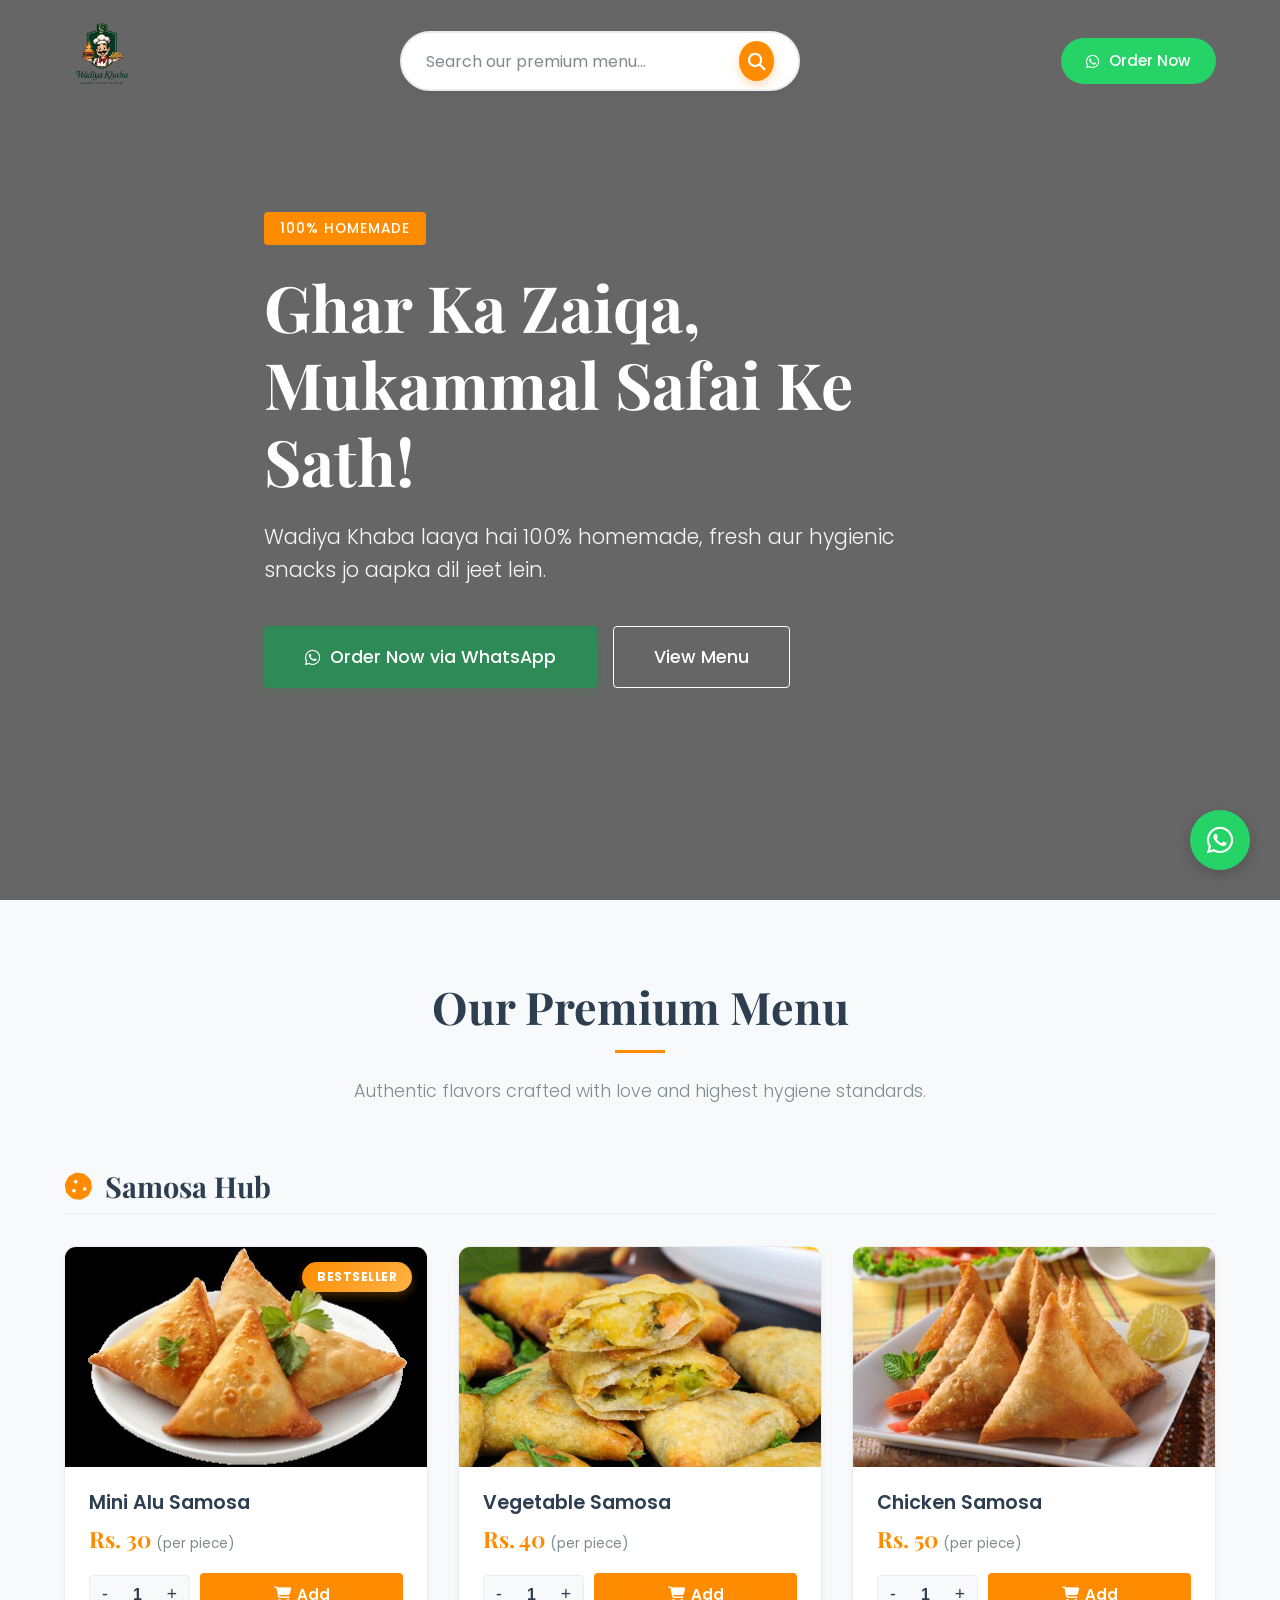
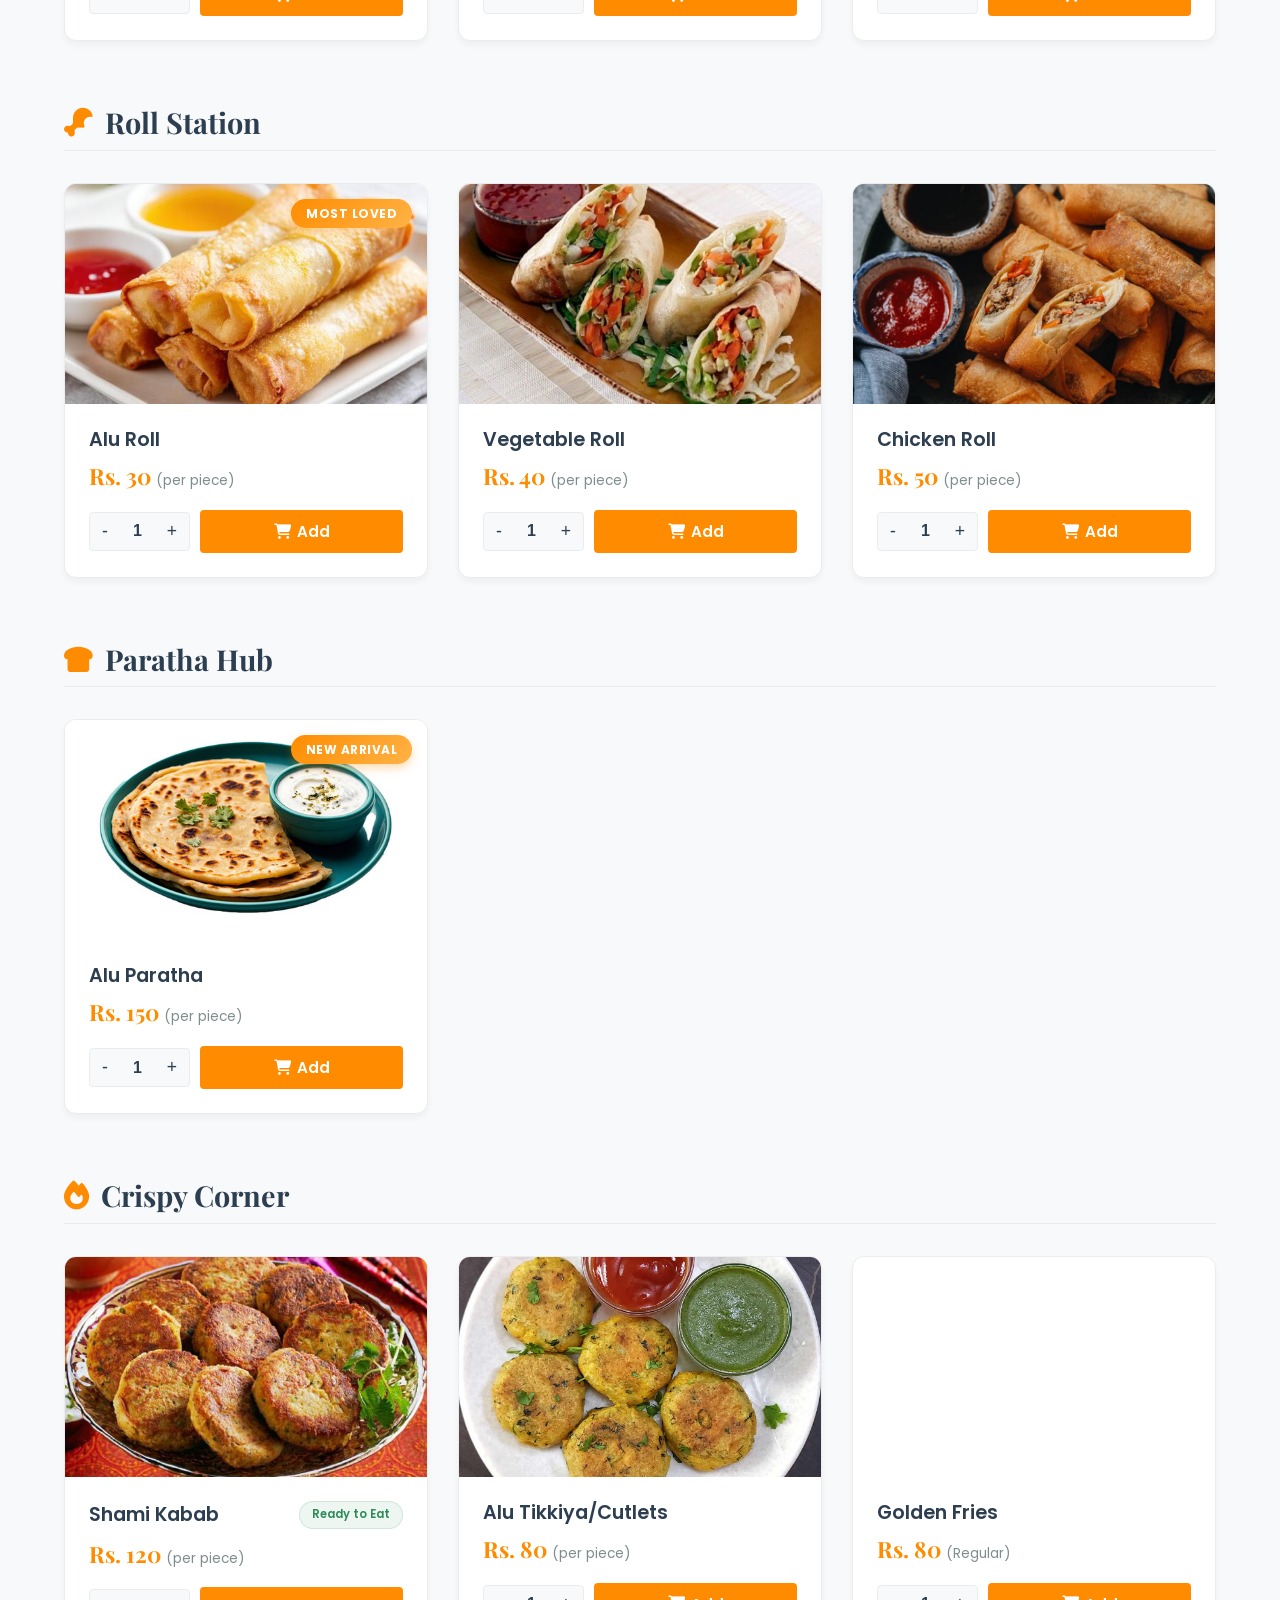
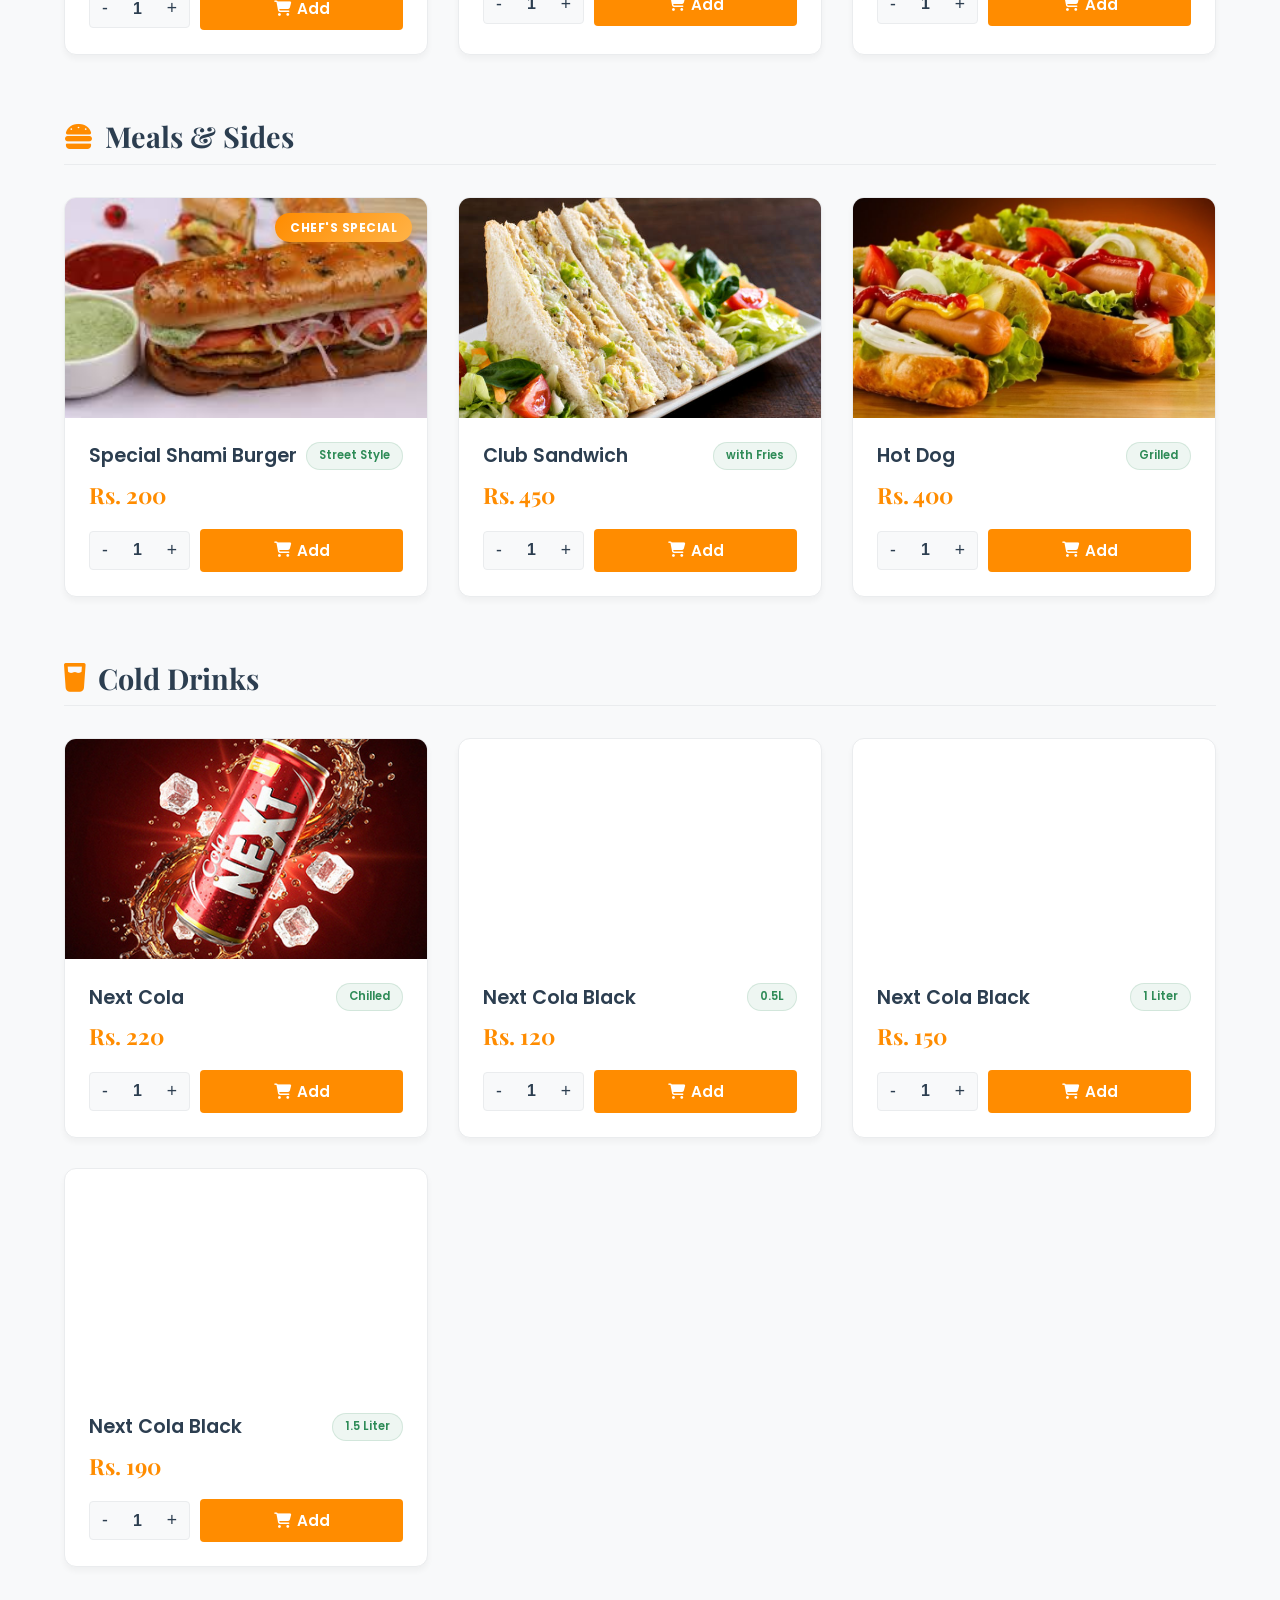
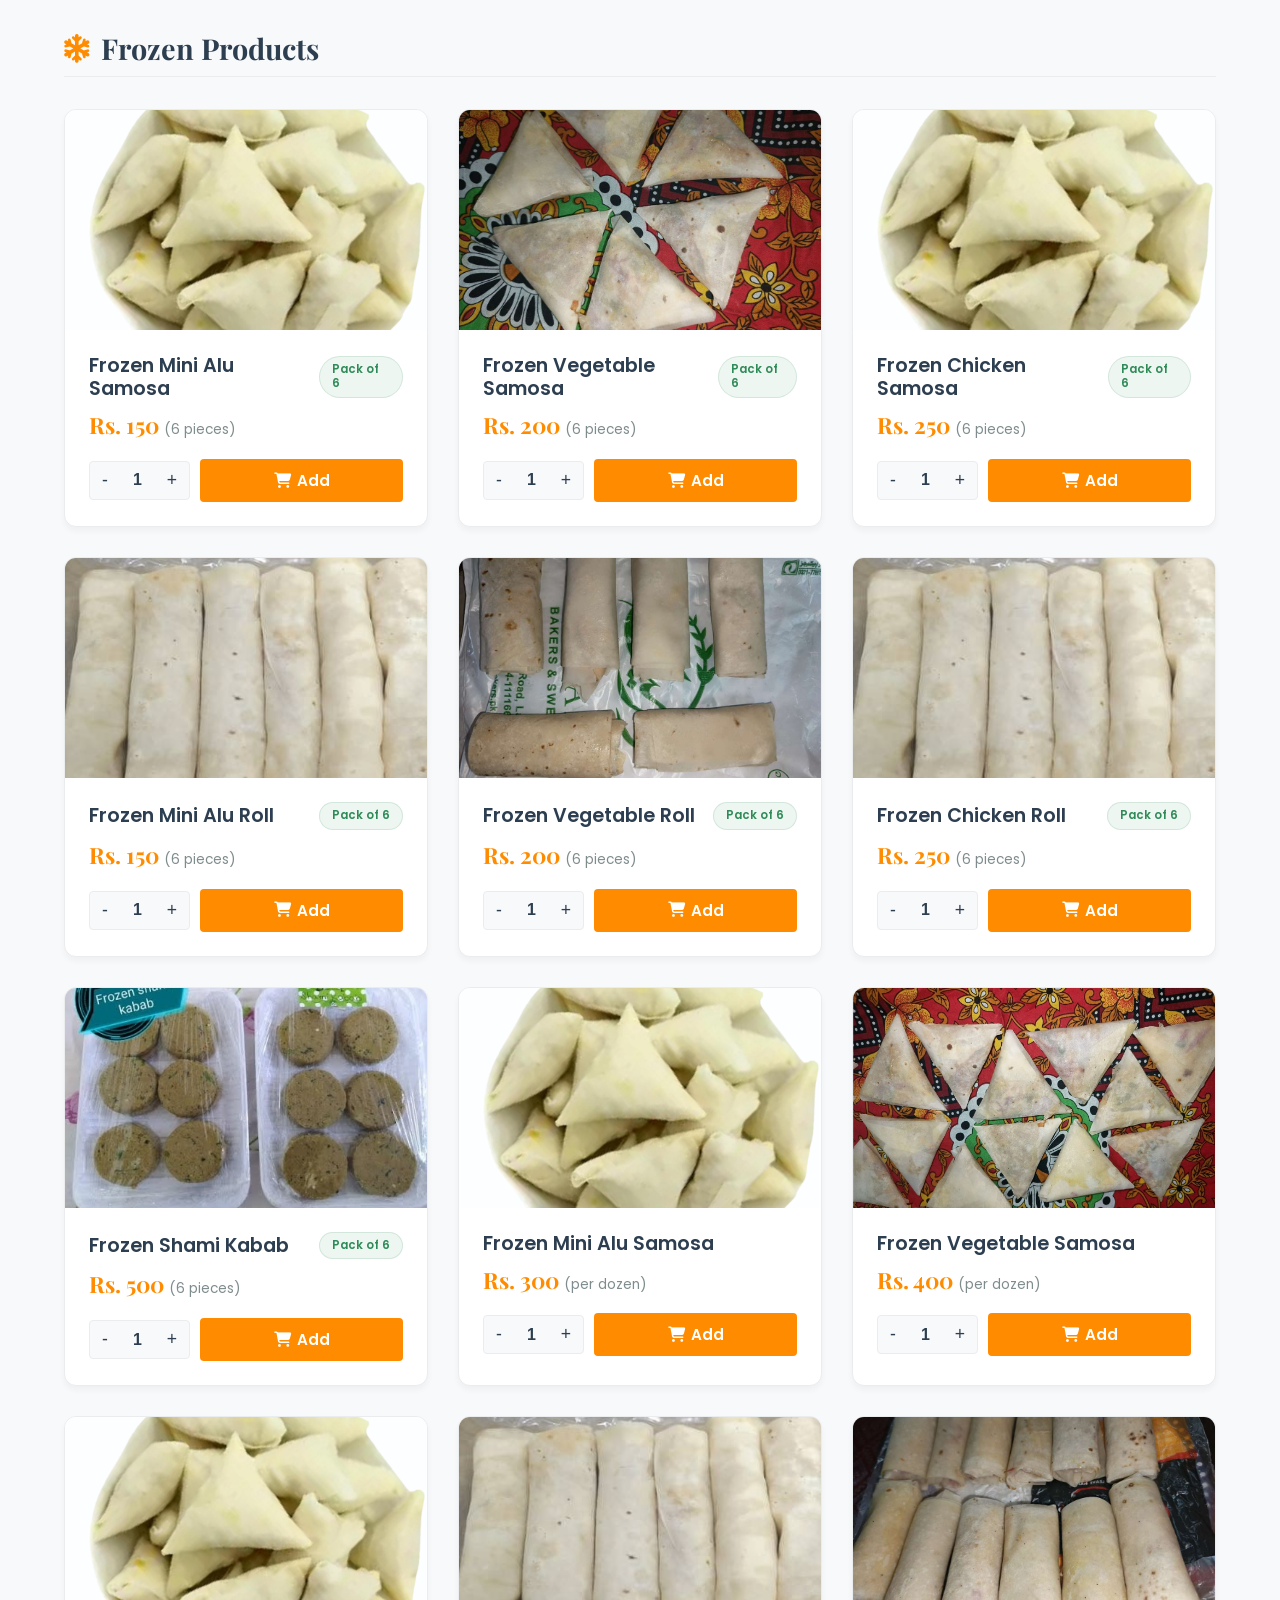
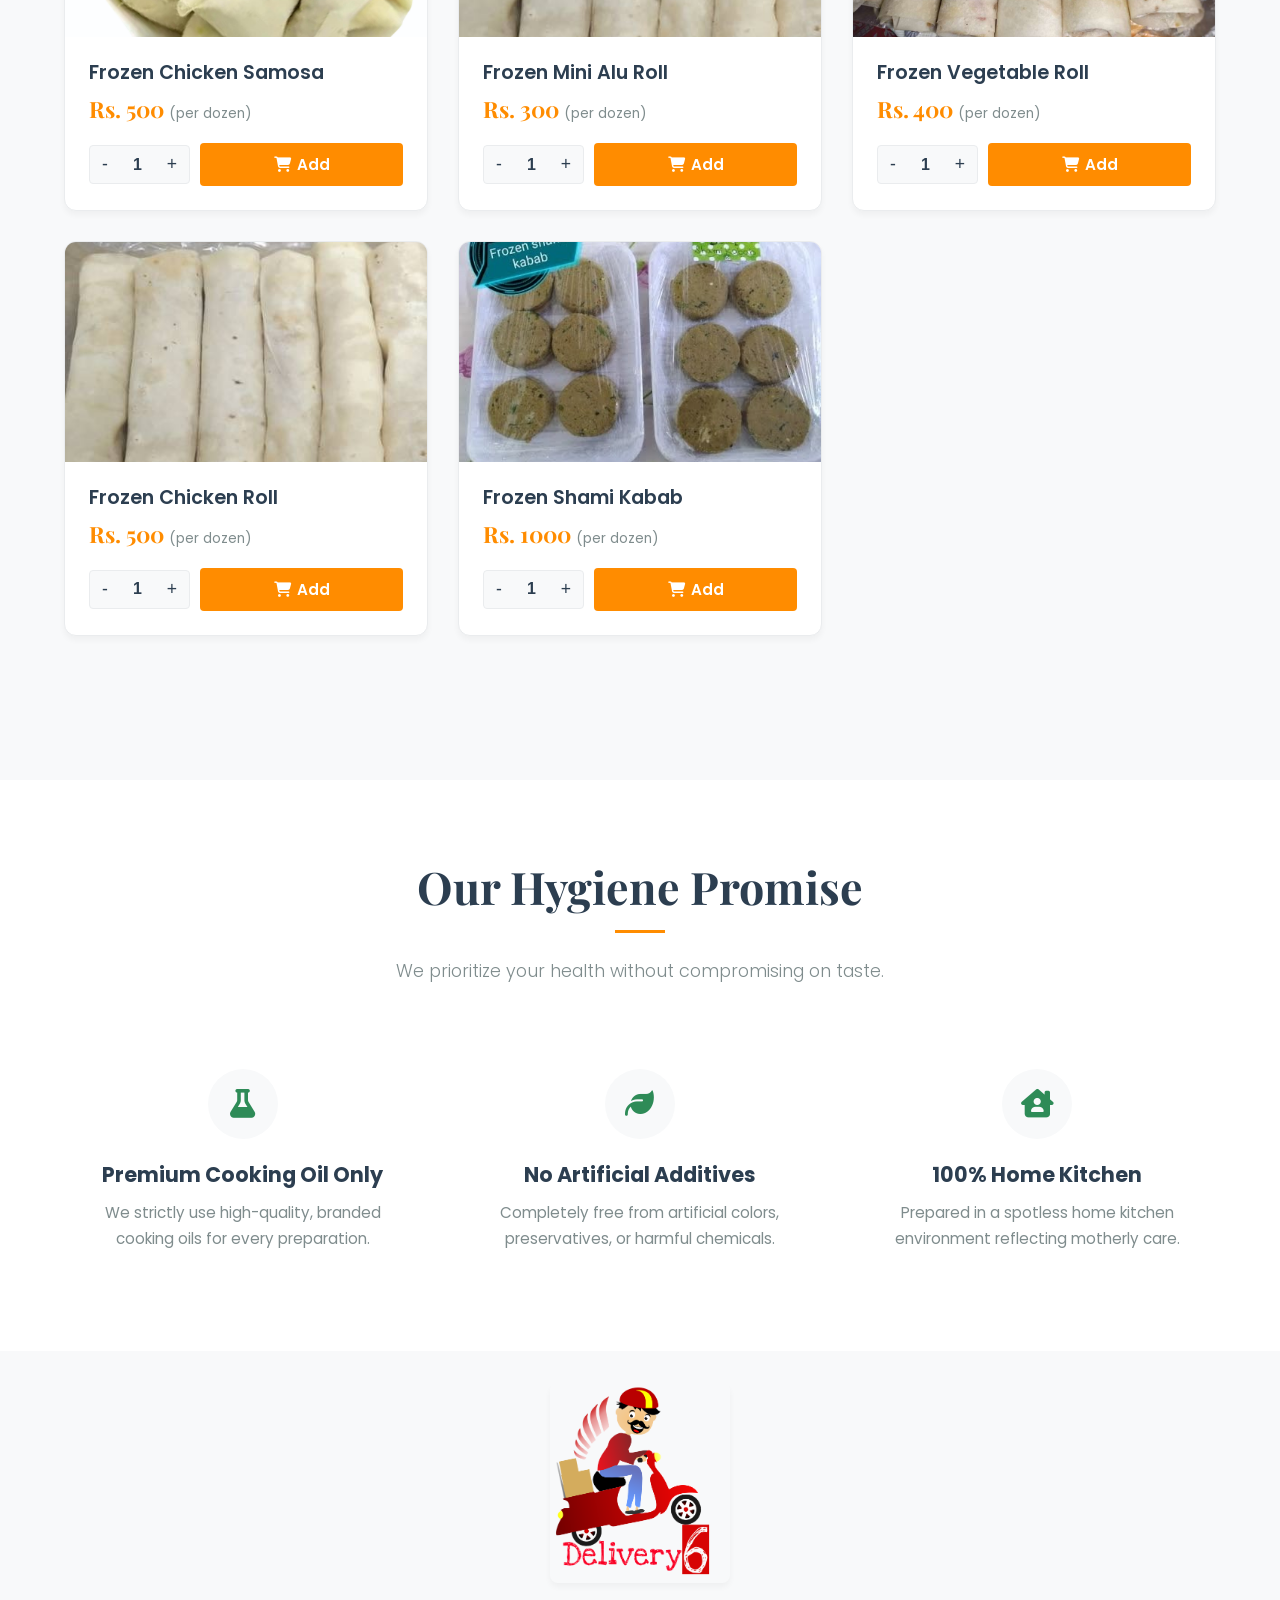
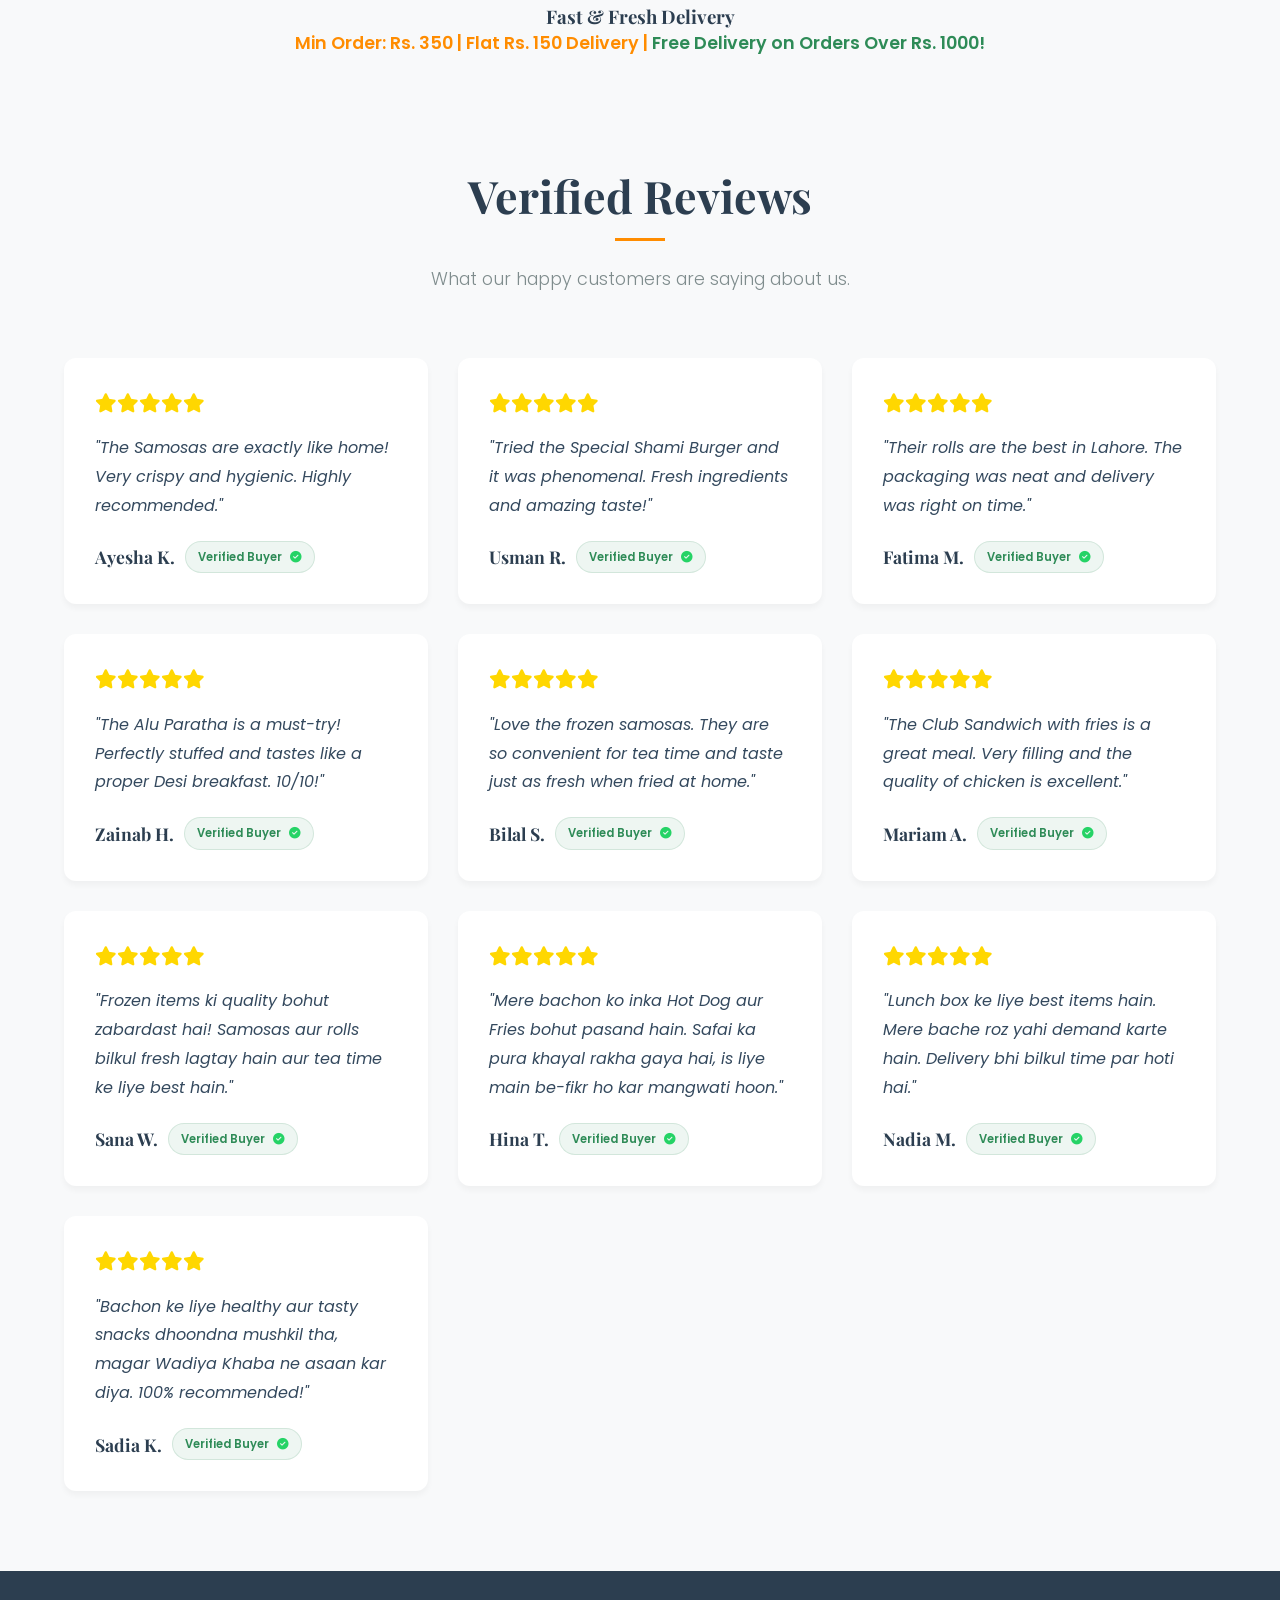
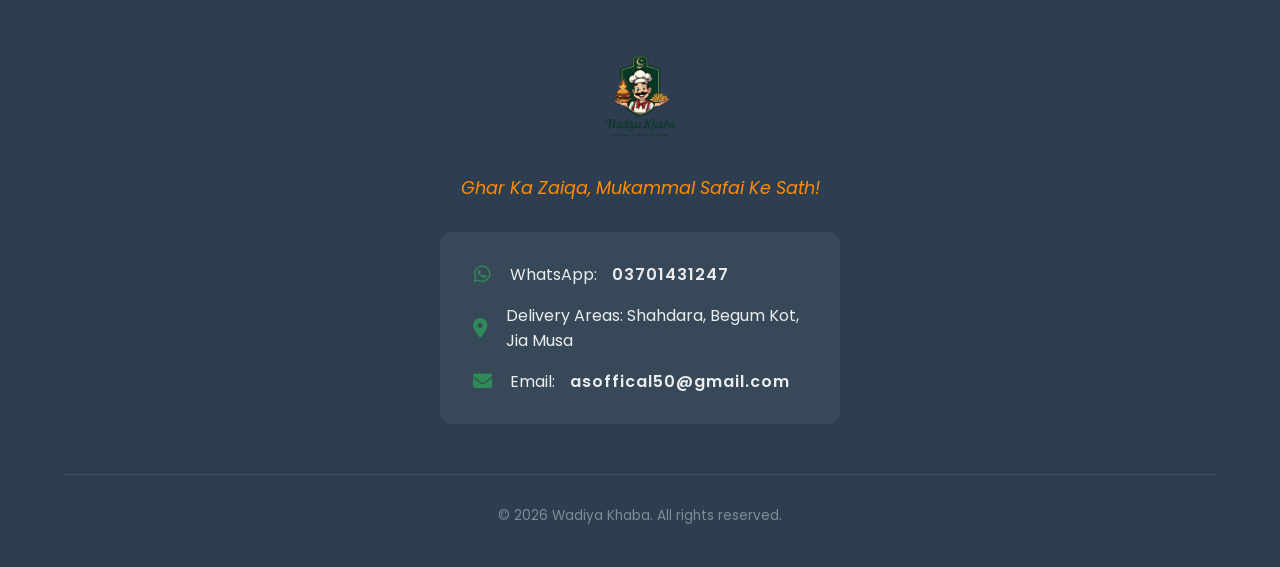
<file: index.html>
<!DOCTYPE html>
<html lang="en">

<head>
    <meta charset="UTF-8">
    <meta name="viewport" content="width=device-width, initial-scale=1.0">
    <title>Wadiya Khaba - Home of Pure Taste</title>
    <meta name="description"
        content="Wadiya Khaba laaya hai 100% homemade, fresh aur hygienic snacks jo aapka dil jeet lein.">
    <!-- Google Fonts -->
    <link
        href="https://fonts.googleapis.com/css2?family=Playfair+Display:wght@600;700;800&family=Poppins:wght@300;400;500;600&display=swap"
        rel="stylesheet">
    <!-- FontAwesome for Icons -->
    <link rel="stylesheet" href="https://cdnjs.cloudflare.com/ajax/libs/font-awesome/6.4.0/css/all.min.css">
    <!-- Custom CSS -->
    <link rel="stylesheet" href="style.css">
</head>

<body>

    <!-- Header / Navbar -->
    <header class="navbar">
        <div class="container nav-content">
            <div class="logo">
                <!-- Using an img tag for the uploaded logo -->
                <img src="LOGO-removebg-preview.png" alt="Wadiya Khaba Logo" class="logo-img"
                    onerror="this.outerHTML='<h1>Wadiya Khaba</h1>';">
            </div>
            <!-- Professional Search Bar -->
            <form class="search-container" onsubmit="event.preventDefault(); handleSearchSubmit();">
                <input type="text" id="menu-search" placeholder="Search our premium menu..." onkeyup="searchMenu()"
                    required>
                <button type="submit" aria-label="Search and Notify"><i class="fa-solid fa-search"></i></button>
            </form>
            <a href="https://wa.me/923701431247" class="btn-primary nav-btn" target="_blank">
                <i class="fab fa-whatsapp"></i> Order Now
            </a>
        </div>
    </header>

    <!-- 1. Hero Section -->
    <section class="hero">
        <div class="hero-overlay"></div>
        <div class="container hero-content">
            <span class="badge">100% Homemade</span>
            <h1 class="hero-title">Ghar Ka Zaiqa,<br>Mukammal Safai Ke Sath!</h1>
            <p class="hero-subtitle">Wadiya Khaba laaya hai 100% homemade, fresh aur hygienic snacks jo aapka dil jeet
                lein.</p>
            <div class="hero-actions">
                <a href="https://wa.me/923701431247" class="btn-primary btn-large" target="_blank">
                    <i class="fab fa-whatsapp"></i> Order Now via WhatsApp
                </a>
                <a href="#menu" class="btn-secondary btn-large">View Menu</a>
            </div>
        </div>
    </section>

    <!-- 2. The Menu (Grid Style with Live Prices) -->
    <section id="menu" class="menu-section py-large bg-light">
        <div class="container">
            <div class="section-header text-center">
                <h2>Our Premium Menu</h2>
                <div class="divider"></div>
                <p>Authentic flavors crafted with love and highest hygiene standards.</p>
            </div>

            <!-- Samosa Hub -->
            <div class="menu-category">
                <h3 class="category-title"><i class="fa-solid fa-cookie"></i> Samosa Hub</h3>
                <div class="menu-grid">
                    <div class="menu-item-card">
                        <span class="premium-badge">Bestseller</span>
                        <div class="item-img" style="background-image: url('mini-alu-samosa.jpg');">
                        </div>
                        <div class="item-content">
                            <h4>Mini Alu Samosa</h4>
                            <p class="price">Rs. 30 <span class="unit">(per piece)</span></p>
                            <div class="cart-controls">
                                <div class="qty-bar">
                                    <button class="qty-btn" onclick="changeQty('mini-alu-samosa', -1)">-</button>
                                    <input type="text" id="qty-mini-alu-samosa" class="qty-input" value="1" readonly>
                                    <button class="qty-btn" onclick="changeQty('mini-alu-samosa', 1)">+</button>
                                </div>
                                <button class="add-to-cart-btn"
                                    onclick="addToCart('mini-alu-samosa', 'Mini Alu Samosa', 30)"><i
                                        class="fa-solid fa-cart-shopping"></i> Add</button>
                            </div>
                        </div>
                    </div>
                    <div class="menu-item-card">
                        <div class="item-img" style="background-image: url('vegetable-samosa.jpg');">
                        </div>
                        <div class="item-content">
                            <h4>Vegetable Samosa</h4>
                            <p class="price">Rs. 40 <span class="unit">(per piece)</span></p>
                            <div class="cart-controls">
                                <div class="qty-bar">
                                    <button class="qty-btn" onclick="changeQty('vegetable-samosa', -1)">-</button>
                                    <input type="text" id="qty-vegetable-samosa" class="qty-input" value="1" readonly>
                                    <button class="qty-btn" onclick="changeQty('vegetable-samosa', 1)">+</button>
                                </div>
                                <button class="add-to-cart-btn"
                                    onclick="addToCart('vegetable-samosa', 'Vegetable Samosa', 40)"><i
                                        class="fa-solid fa-cart-shopping"></i> Add</button>
                            </div>
                        </div>
                    </div>
                    <div class="menu-item-card">
                        <div class="item-img" style="background-image: url('chicken-samosa.jpg');">
                        </div>
                        <div class="item-content">
                            <h4>Chicken Samosa</h4>
                            <p class="price">Rs. 50 <span class="unit">(per piece)</span></p>
                            <div class="cart-controls">
                                <div class="qty-bar">
                                    <button class="qty-btn" onclick="changeQty('chicken-samosa', -1)">-</button>
                                    <input type="text" id="qty-chicken-samosa" class="qty-input" value="1" readonly>
                                    <button class="qty-btn" onclick="changeQty('chicken-samosa', 1)">+</button>
                                </div>
                                <button class="add-to-cart-btn"
                                    onclick="addToCart('chicken-samosa', 'Chicken Samosa', 50)"><i
                                        class="fa-solid fa-cart-shopping"></i> Add</button>
                            </div>
                        </div>
                    </div>
                </div>
            </div>

            <!-- Roll Station -->
            <div class="menu-category">
                <h3 class="category-title"><i class="fa-solid fa-drumstick-bite"></i> Roll Station</h3>
                <div class="menu-grid">
                    <div class="menu-item-card">
                        <span class="premium-badge">Most Loved</span>
                        <div class="item-img" style="background-image: url('Alu Roll.jpg');">
                        </div>
                        <div class="item-content">
                            <h4>Alu Roll</h4>
                            <p class="price">Rs. 30 <span class="unit">(per piece)</span></p>
                            <div class="cart-controls">
                                <div class="qty-bar">
                                    <button class="qty-btn" onclick="changeQty('alu-roll', -1)">-</button>
                                    <input type="text" id="qty-alu-roll" class="qty-input" value="1" readonly>
                                    <button class="qty-btn" onclick="changeQty('alu-roll', 1)">+</button>
                                </div>
                                <button class="add-to-cart-btn" onclick="addToCart('alu-roll', 'Alu Roll', 30)"><i
                                        class="fa-solid fa-cart-shopping"></i> Add</button>
                            </div>
                        </div>
                    </div>
                    <div class="menu-item-card">
                        <div class="item-img" style="background-image: url('vegetable-roll_9434.jpg');">
                        </div>
                        <div class="item-content">
                            <h4>Vegetable Roll</h4>
                            <p class="price">Rs. 40 <span class="unit">(per piece)</span></p>
                            <div class="cart-controls">
                                <div class="qty-bar">
                                    <button class="qty-btn" onclick="changeQty('vegetable-roll', -1)">-</button>
                                    <input type="text" id="qty-vegetable-roll" class="qty-input" value="1" readonly>
                                    <button class="qty-btn" onclick="changeQty('vegetable-roll', 1)">+</button>
                                </div>
                                <button class="add-to-cart-btn"
                                    onclick="addToCart('vegetable-roll', 'Vegetable Roll', 40)"><i
                                        class="fa-solid fa-cart-shopping"></i> Add</button>
                            </div>
                        </div>
                    </div>
                    <div class="menu-item-card">
                        <div class="item-img" style="background-image: url('230814_Chicken-Egg-Rolls_550.jpg');">
                        </div>
                        <div class="item-content">
                            <h4>Chicken Roll</h4>
                            <p class="price">Rs. 50 <span class="unit">(per piece)</span></p>
                            <div class="cart-controls">
                                <div class="qty-bar">
                                    <button class="qty-btn" onclick="changeQty('chicken-roll', -1)">-</button>
                                    <input type="text" id="qty-chicken-roll" class="qty-input" value="1" readonly>
                                    <button class="qty-btn" onclick="changeQty('chicken-roll', 1)">+</button>
                                </div>
                                <button class="add-to-cart-btn"
                                    onclick="addToCart('chicken-roll', 'Chicken Roll', 50)"><i
                                        class="fa-solid fa-cart-shopping"></i> Add</button>
                            </div>
                        </div>
                    </div>
                </div>
            </div>

            <!-- Paratha Hub -->
            <div class="menu-category">
                <h3 class="category-title"><i class="fa-solid fa-bread-slice"></i> Paratha Hub</h3>
                <div class="menu-grid">
                    <div class="menu-item-card">
                        <span class="premium-badge">New Arrival</span>
                        <div class="item-img" style="background-image: url('alu-paratha.jpg');">
                        </div>
                        <div class="item-content">
                            <h4>Alu Paratha</h4>
                            <p class="price">Rs. 150 <span class="unit">(per piece)</span></p>
                            <div class="cart-controls">
                                <div class="qty-bar">
                                    <button class="qty-btn" onclick="changeQty('alu-paratha', -1)">-</button>
                                    <input type="text" id="qty-alu-paratha" class="qty-input" value="1" readonly>
                                    <button class="qty-btn" onclick="changeQty('alu-paratha', 1)">+</button>
                                </div>
                                <button class="add-to-cart-btn"
                                    onclick="addToCart('alu-paratha', 'Alu Paratha', 150)"><i
                                        class="fa-solid fa-cart-shopping"></i> Add</button>
                            </div>
                        </div>
                    </div>
                </div>
            </div>

            <!-- Crispy Corner -->
            <div class="menu-category">
                <h3 class="category-title"><i class="fa-solid fa-fire"></i> Crispy Corner</h3>
                <div class="menu-grid">
                    <div class="menu-item-card">
                        <div class="item-img" style="background-image: url('Shammi.jpg');">
                        </div>
                        <div class="item-content">
                            <h4>Shami Kabab <span class="badge-small">Ready to Eat</span></h4>
                            <p class="price">Rs. 120 <span class="unit">(per piece)</span></p>
                            <div class="cart-controls">
                                <div class="qty-bar">
                                    <button class="qty-btn" onclick="changeQty('shami-kabab', -1)">-</button>
                                    <input type="text" id="qty-shami-kabab" class="qty-input" value="1" readonly>
                                    <button class="qty-btn" onclick="changeQty('shami-kabab', 1)">+</button>
                                </div>
                                <button class="add-to-cart-btn"
                                    onclick="addToCart('shami-kabab', 'Shami Kabab', 120)"><i
                                        class="fa-solid fa-cart-shopping"></i> Add</button>
                            </div>
                        </div>
                    </div>
                    <div class="menu-item-card">
                        <div class="item-img" style="background-image: url('aloo_tikki_potato_cutlet_recipe.jpg');">
                        </div>
                        <div class="item-content">
                            <h4>Alu Tikkiya/Cutlets</h4>
                            <p class="price">Rs. 80 <span class="unit">(per piece)</span></p>
                            <div class="cart-controls">
                                <div class="qty-bar">
                                    <button class="qty-btn" onclick="changeQty('alu-tikkiya', -1)">-</button>
                                    <input type="text" id="qty-alu-tikkiya" class="qty-input" value="1" readonly>
                                    <button class="qty-btn" onclick="changeQty('alu-tikkiya', 1)">+</button>
                                </div>
                                <button class="add-to-cart-btn" onclick="addToCart('alu-tikkiya', 'Alu Tikkiya', 80)"><i
                                        class="fa-solid fa-cart-shopping"></i> Add</button>
                            </div>
                        </div>
                    </div>
                    <div class="menu-item-card">
                        <div class="item-img"
                            style="background-image: url('https://images.unsplash.com/photo-1576107232684-1279f390859f?w=600&auto=format&fit=crop');">
                        </div>
                        <div class="item-content">
                            <h4>Golden Fries</h4>
                            <p class="price">Rs. 80 <span class="unit">(Regular)</span></p>
                            <div class="cart-controls">
                                <div class="qty-bar">
                                    <button class="qty-btn" onclick="changeQty('golden-fries', -1)">-</button>
                                    <input type="text" id="qty-golden-fries" class="qty-input" value="1" readonly>
                                    <button class="qty-btn" onclick="changeQty('golden-fries', 1)">+</button>
                                </div>
                                <button class="add-to-cart-btn"
                                    onclick="addToCart('golden-fries', 'Golden Fries', 80)"><i
                                        class="fa-solid fa-cart-shopping"></i> Add</button>
                            </div>
                        </div>
                    </div>
                </div>
            </div>

            <!-- Meals & Sides -->
            <div class="menu-category">
                <h3 class="category-title"><i class="fa-solid fa-hamburger"></i> Meals & Sides</h3>
                <div class="menu-grid">
                    <div class="menu-item-card">
                        <span class="premium-badge">Chef's Special</span>
                        <div class="item-img" style="background-image: url('images.jfif');">
                        </div>
                        <div class="item-content">
                            <h4>Special Shami Burger <span class="badge-small">Street Style</span></h4>
                            <p class="price">Rs. 200 <span class="unit"></span></p>
                            <div class="cart-controls">
                                <div class="qty-bar">
                                    <button class="qty-btn" onclick="changeQty('shami-burger', -1)">-</button>
                                    <input type="text" id="qty-shami-burger" class="qty-input" value="1" readonly>
                                    <button class="qty-btn" onclick="changeQty('shami-burger', 1)">+</button>
                                </div>
                                <button class="add-to-cart-btn"
                                    onclick="addToCart('shami-burger', 'Special Shami Burger', 200)"><i
                                        class="fa-solid fa-cart-shopping"></i> Add</button>
                            </div>
                        </div>
                    </div>
                    <div class="menu-item-card">
                        <div class="item-img" style="background-image: url('istockphoto-685523376-612x612.png');">
                        </div>
                        <div class="item-content">
                            <h4>Club Sandwich <span class="badge-small">with Fries</span></h4>
                            <p class="price">Rs. 450 <span class="unit"></span></p>
                            <div class="cart-controls">
                                <div class="qty-bar">
                                    <button class="qty-btn" onclick="changeQty('club-sandwich', -1)">-</button>
                                    <input type="text" id="qty-club-sandwich" class="qty-input" value="1" readonly>
                                    <button class="qty-btn" onclick="changeQty('club-sandwich', 1)">+</button>
                                </div>
                                <button class="add-to-cart-btn"
                                    onclick="addToCart('club-sandwich', 'Club Sandwich', 450)"><i
                                        class="fa-solid fa-cart-shopping"></i> Add</button>
                            </div>
                        </div>
                    </div>
                    <div class="menu-item-card">
                        <div class="item-img" style="background-image: url('hot_dog_preview.png');">
                        </div>
                        <div class="item-content">
                            <h4>Hot Dog <span class="badge-small">Grilled</span></h4>
                            <p class="price">Rs. 400 <span class="unit"></span></p>
                            <div class="cart-controls">
                                <div class="qty-bar">
                                    <button class="qty-btn" onclick="changeQty('hot-dog', -1)">-</button>
                                    <input type="text" id="qty-hot-dog" class="qty-input" value="1" readonly>
                                    <button class="qty-btn" onclick="changeQty('hot-dog', 1)">+</button>
                                </div>
                                <button class="add-to-cart-btn" onclick="addToCart('hot-dog', 'Hot Dog', 400)"><i
                                        class="fa-solid fa-cart-shopping"></i> Add</button>
                            </div>
                        </div>
                    </div>
                </div>
            </div>

            <!-- Cold Drinks Section -->
            <div class="menu-category">
                <h3 class="category-title"><i class="fa-solid fa-glass-water"></i> Cold Drinks</h3>
                <div class="menu-grid">
                    <div class="menu-item-card">
                        <div class="item-img"
                            style="background-image: url('450c6b233460363.Y3JvcCwyMDQ4LDE2MDEsMCwyMjM.jpg');">
                        </div>
                        <div class="item-content">
                            <h4>Next Cola <span class="badge-small">Chilled</span></h4>
                            <p class="price">Rs. 220 <span class="unit"></span></p>
                            <div class="cart-controls">
                                <div class="qty-bar">
                                    <button class="qty-btn" onclick="changeQty('next-cola', -1)">-</button>
                                    <input type="text" id="qty-next-cola" class="qty-input" value="1" readonly>
                                    <button class="qty-btn" onclick="changeQty('next-cola', 1)">+</button>
                                </div>
                                <button class="add-to-cart-btn" onclick="addToCart('next-cola', 'Next Cola', 220)"><i
                                        class="fa-solid fa-cart-shopping"></i> Add</button>
                            </div>
                        </div>
                    </div>
                    <!-- Next Cola Black Variants -->
                    <div class="menu-item-card">
                        <div class="item-img"
                            style="background-image: url('https://foodpanda.dhmedia.io/image/nv/Pakistan/Carrefour-fortress-Stadium/273715_main.jpg');">
                        </div>
                        <div class="item-content">
                            <h4>Next Cola Black <span class="badge-small">0.5L</span></h4>
                            <p class="price">Rs. 120 <span class="unit"></span></p>
                            <div class="cart-controls">
                                <div class="qty-bar">
                                    <button class="qty-btn" onclick="changeQty('next-cola-black-05', -1)">-</button>
                                    <input type="text" id="qty-next-cola-black-05" class="qty-input" value="1" readonly>
                                    <button class="qty-btn" onclick="changeQty('next-cola-black-05', 1)">+</button>
                                </div>
                                <button class="add-to-cart-btn"
                                    onclick="addToCart('next-cola-black-05', 'Next Cola Black (0.5L)', 120)"><i
                                        class="fa-solid fa-cart-shopping"></i> Add</button>
                            </div>
                        </div>
                    </div>
                    <div class="menu-item-card">
                        <div class="item-img"
                            style="background-image: url('https://foodpanda.dhmedia.io/image/nv/Pakistan/Carrefour-fortress-Stadium/273715_main.jpg');">
                        </div>
                        <div class="item-content">
                            <h4>Next Cola Black <span class="badge-small">1 Liter</span></h4>
                            <p class="price">Rs. 150 <span class="unit"></span></p>
                            <div class="cart-controls">
                                <div class="qty-bar">
                                    <button class="qty-btn" onclick="changeQty('next-cola-black-1', -1)">-</button>
                                    <input type="text" id="qty-next-cola-black-1" class="qty-input" value="1" readonly>
                                    <button class="qty-btn" onclick="changeQty('next-cola-black-1', 1)">+</button>
                                </div>
                                <button class="add-to-cart-btn"
                                    onclick="addToCart('next-cola-black-1', 'Next Cola Black (1L)', 150)"><i
                                        class="fa-solid fa-cart-shopping"></i> Add</button>
                            </div>
                        </div>
                    </div>
                    <div class="menu-item-card">
                        <div class="item-img"
                            style="background-image: url('https://foodpanda.dhmedia.io/image/nv/Pakistan/Carrefour-fortress-Stadium/273715_main.jpg');">
                        </div>
                        <div class="item-content">
                            <h4>Next Cola Black <span class="badge-small">1.5 Liter</span></h4>
                            <p class="price">Rs. 190 <span class="unit"></span></p>
                            <div class="cart-controls">
                                <div class="qty-bar">
                                    <button class="qty-btn" onclick="changeQty('next-cola-black-15', -1)">-</button>
                                    <input type="text" id="qty-next-cola-black-15" class="qty-input" value="1" readonly>
                                    <button class="qty-btn" onclick="changeQty('next-cola-black-15', 1)">+</button>
                                </div>
                                <button class="add-to-cart-btn"
                                    onclick="addToCart('next-cola-black-15', 'Next Cola Black (1.5L)', 190)"><i
                                        class="fa-solid fa-cart-shopping"></i> Add</button>
                            </div>
                        </div>
                    </div>
                </div>
            </div>

            <!-- Frozen Products -->
            <div class="menu-category">
                <h3 class="category-title"><i class="fa-solid fa-snowflake"></i> Frozen Products</h3>
                <div class="menu-grid">
                    <!-- Frozen Samosas (Pack of 6) -->
                    <div class="menu-item-card">
                        <div class="item-img" style="background-image: url('frozen-samosa.png');"></div>
                        <div class="item-content">
                            <h4>Frozen Mini Alu Samosa <span class="badge-small">Pack of 6</span></h4>
                            <p class="price">Rs. 150 <span class="unit">(6 pieces)</span></p>
                            <div class="cart-controls">
                                <div class="qty-bar">
                                    <button class="qty-btn" onclick="changeQty('frozen-alu-samosa-6', -1)">-</button>
                                    <input type="text" id="qty-frozen-alu-samosa-6" class="qty-input" value="1"
                                        readonly>
                                    <button class="qty-btn" onclick="changeQty('frozen-alu-samosa-6', 1)">+</button>
                                </div>
                                <button class="add-to-cart-btn"
                                    onclick="addToCart('frozen-alu-samosa-6', 'Frozen Mini Alu Samosa (6pcs)', 150)"><i
                                        class="fa-solid fa-cart-shopping"></i> Add</button>
                            </div>
                        </div>
                    </div>
                    <div class="menu-item-card">
                        <div class="item-img" style="background-image: url('Pack of 6 Vegetable Samosa.jpg');"></div>
                        <div class="item-content">
                            <h4>Frozen Vegetable Samosa <span class="badge-small">Pack of 6</span></h4>
                            <p class="price">Rs. 200 <span class="unit">(6 pieces)</span></p>
                            <div class="cart-controls">
                                <div class="qty-bar">
                                    <button class="qty-btn" onclick="changeQty('frozen-veg-samosa-6', -1)">-</button>
                                    <input type="text" id="qty-frozen-veg-samosa-6" class="qty-input" value="1"
                                        readonly>
                                    <button class="qty-btn" onclick="changeQty('frozen-veg-samosa-6', 1)">+</button>
                                </div>
                                <button class="add-to-cart-btn"
                                    onclick="addToCart('frozen-veg-samosa-6', 'Frozen Veg Samosa (6pcs)', 200)"><i
                                        class="fa-solid fa-cart-shopping"></i> Add</button>
                            </div>
                        </div>
                    </div>
                    <div class="menu-item-card">
                        <div class="item-img" style="background-image: url('frozen-samosa.png');"></div>
                        <div class="item-content">
                            <h4>Frozen Chicken Samosa <span class="badge-small">Pack of 6</span></h4>
                            <p class="price">Rs. 250 <span class="unit">(6 pieces)</span></p>
                            <div class="cart-controls">
                                <div class="qty-bar">
                                    <button class="qty-btn" onclick="changeQty('frozen-chk-samosa-6', -1)">-</button>
                                    <input type="text" id="qty-frozen-chk-samosa-6" class="qty-input" value="1"
                                        readonly>
                                    <button class="qty-btn" onclick="changeQty('frozen-chk-samosa-6', 1)">+</button>
                                </div>
                                <button class="add-to-cart-btn"
                                    onclick="addToCart('frozen-chk-samosa-6', 'Frozen Chicken Samosa (6pcs)', 250)"><i
                                        class="fa-solid fa-cart-shopping"></i> Add</button>
                            </div>
                        </div>
                    </div>

                    <!-- Frozen Rolls (Pack of 6) -->
                    <div class="menu-item-card">
                        <div class="item-img" style="background-image: url('frozen-roll.jpg');"></div>
                        <div class="item-content">
                            <h4>Frozen Mini Alu Roll <span class="badge-small">Pack of 6</span></h4>
                            <p class="price">Rs. 150 <span class="unit">(6 pieces)</span></p>
                            <div class="cart-controls">
                                <div class="qty-bar">
                                    <button class="qty-btn" onclick="changeQty('frozen-alu-roll-6', -1)">-</button>
                                    <input type="text" id="qty-frozen-alu-roll-6" class="qty-input" value="1" readonly>
                                    <button class="qty-btn" onclick="changeQty('frozen-alu-roll-6', 1)">+</button>
                                </div>
                                <button class="add-to-cart-btn"
                                    onclick="addToCart('frozen-alu-roll-6', 'Frozen Mini Alu Roll (6pcs)', 150)"><i
                                        class="fa-solid fa-cart-shopping"></i> Add</button>
                            </div>
                        </div>
                    </div>
                    <div class="menu-item-card">
                        <div class="item-img" style="background-image: url('Pack of 6 Vegetable Roll.jpg');"></div>
                        <div class="item-content">
                            <h4>Frozen Vegetable Roll <span class="badge-small">Pack of 6</span></h4>
                            <p class="price">Rs. 200 <span class="unit">(6 pieces)</span></p>
                            <div class="cart-controls">
                                <div class="qty-bar">
                                    <button class="qty-btn" onclick="changeQty('frozen-veg-roll-6', -1)">-</button>
                                    <input type="text" id="qty-frozen-veg-roll-6" class="qty-input" value="1" readonly>
                                    <button class="qty-btn" onclick="changeQty('frozen-veg-roll-6', 1)">+</button>
                                </div>
                                <button class="add-to-cart-btn"
                                    onclick="addToCart('frozen-veg-roll-6', 'Frozen Veg Roll (6pcs)', 200)"><i
                                        class="fa-solid fa-cart-shopping"></i> Add</button>
                            </div>
                        </div>
                    </div>
                    <div class="menu-item-card">
                        <div class="item-img" style="background-image: url('frozen-roll.jpg');"></div>
                        <div class="item-content">
                            <h4>Frozen Chicken Roll <span class="badge-small">Pack of 6</span></h4>
                            <p class="price">Rs. 250 <span class="unit">(6 pieces)</span></p>
                            <div class="cart-controls">
                                <div class="qty-bar">
                                    <button class="qty-btn" onclick="changeQty('frozen-chk-roll-6', -1)">-</button>
                                    <input type="text" id="qty-frozen-chk-roll-6" class="qty-input" value="1" readonly>
                                    <button class="qty-btn" onclick="changeQty('frozen-chk-roll-6', 1)">+</button>
                                </div>
                                <button class="add-to-cart-btn"
                                    onclick="addToCart('frozen-chk-roll-6', 'Frozen Chicken Roll (6pcs)', 250)"><i
                                        class="fa-solid fa-cart-shopping"></i> Add</button>
                            </div>
                        </div>
                    </div>

                    <!-- Frozen Shami (Pack of 6) -->
                    <div class="menu-item-card">
                        <div class="item-img" style="background-image: url('frozen-shami.jpg');"></div>
                        <div class="item-content">
                            <h4>Frozen Shami Kabab <span class="badge-small">Pack of 6</span></h4>
                            <p class="price">Rs. 500 <span class="unit">(6 pieces)</span></p>
                            <div class="cart-controls">
                                <div class="qty-bar">
                                    <button class="qty-btn" onclick="changeQty('frozen-shami-6', -1)">-</button>
                                    <input type="text" id="qty-frozen-shami-6" class="qty-input" value="1" readonly>
                                    <button class="qty-btn" onclick="changeQty('frozen-shami-6', 1)">+</button>
                                </div>
                                <button class="add-to-cart-btn"
                                    onclick="addToCart('frozen-shami-6', 'Frozen Shami (6pcs)', 500)"><i
                                        class="fa-solid fa-cart-shopping"></i> Add</button>
                            </div>
                        </div>
                    </div>

                    <!-- Frozen Samosas (Per Dozen) -->
                    <div class="menu-item-card">
                        <div class="item-img" style="background-image: url('frozen-samosa.png');"></div>
                        <div class="item-content">
                            <h4>Frozen Mini Alu Samosa</h4>
                            <p class="price">Rs. 300 <span class="unit">(per dozen)</span></p>
                            <div class="cart-controls">
                                <div class="qty-bar">
                                    <button class="qty-btn" onclick="changeQty('frozen-alu-samosa', -1)">-</button>
                                    <input type="text" id="qty-frozen-alu-samosa" class="qty-input" value="1" readonly>
                                    <button class="qty-btn" onclick="changeQty('frozen-alu-samosa', 1)">+</button>
                                </div>
                                <button class="add-to-cart-btn"
                                    onclick="addToCart('frozen-alu-samosa', 'Frozen Mini Alu Samosa (12pcs)', 300)"><i
                                        class="fa-solid fa-cart-shopping"></i> Add</button>
                            </div>
                        </div>
                    </div>
                    <div class="menu-item-card">
                        <div class="item-img" style="background-image: url('Frozen_Veg_Samosa_Dozen.jpg');"></div>
                        <div class="item-content">
                            <h4>Frozen Vegetable Samosa</h4>
                            <p class="price">Rs. 400 <span class="unit">(per dozen)</span></p>
                            <div class="cart-controls">
                                <div class="qty-bar">
                                    <button class="qty-btn" onclick="changeQty('frozen-veg-samosa', -1)">-</button>
                                    <input type="text" id="qty-frozen-veg-samosa" class="qty-input" value="1" readonly>
                                    <button class="qty-btn" onclick="changeQty('frozen-veg-samosa', 1)">+</button>
                                </div>
                                <button class="add-to-cart-btn"
                                    onclick="addToCart('frozen-veg-samosa', 'Frozen Veg Samosa (12pcs)', 400)"><i
                                        class="fa-solid fa-cart-shopping"></i> Add</button>
                            </div>
                        </div>
                    </div>
                    <div class="menu-item-card">
                        <div class="item-img" style="background-image: url('frozen-samosa.png');"></div>
                        <div class="item-content">
                            <h4>Frozen Chicken Samosa</h4>
                            <p class="price">Rs. 500 <span class="unit">(per dozen)</span></p>
                            <div class="cart-controls">
                                <div class="qty-bar">
                                    <button class="qty-btn" onclick="changeQty('frozen-chk-samosa', -1)">-</button>
                                    <input type="text" id="qty-frozen-chk-samosa" class="qty-input" value="1" readonly>
                                    <button class="qty-btn" onclick="changeQty('frozen-chk-samosa', 1)">+</button>
                                </div>
                                <button class="add-to-cart-btn"
                                    onclick="addToCart('frozen-chk-samosa', 'Frozen Chicken Samosa (12pcs)', 500)"><i
                                        class="fa-solid fa-cart-shopping"></i> Add</button>
                            </div>
                        </div>
                    </div>
                    <!-- Frozen Rolls -->
                    <div class="menu-item-card">
                        <div class="item-img" style="background-image: url('frozen-roll.jpg');"></div>
                        <div class="item-content">
                            <h4>Frozen Mini Alu Roll</h4>
                            <p class="price">Rs. 300 <span class="unit">(per dozen)</span></p>
                            <div class="cart-controls">
                                <div class="qty-bar">
                                    <button class="qty-btn" onclick="changeQty('frozen-alu-roll', -1)">-</button>
                                    <input type="text" id="qty-frozen-alu-roll" class="qty-input" value="1" readonly>
                                    <button class="qty-btn" onclick="changeQty('frozen-alu-roll', 1)">+</button>
                                </div>
                                <button class="add-to-cart-btn"
                                    onclick="addToCart('frozen-alu-roll', 'Frozen Mini Alu Roll (12pcs)', 300)"><i
                                        class="fa-solid fa-cart-shopping"></i> Add</button>
                            </div>
                        </div>
                    </div>
                    <div class="menu-item-card">
                        <div class="item-img" style="background-image: url('Frozen_Veg_Roll_Dozen.jpg');"></div>
                        <div class="item-content">
                            <h4>Frozen Vegetable Roll</h4>
                            <p class="price">Rs. 400 <span class="unit">(per dozen)</span></p>
                            <div class="cart-controls">
                                <div class="qty-bar">
                                    <button class="qty-btn" onclick="changeQty('frozen-veg-roll', -1)">-</button>
                                    <input type="text" id="qty-frozen-veg-roll" class="qty-input" value="1" readonly>
                                    <button class="qty-btn" onclick="changeQty('frozen-veg-roll', 1)">+</button>
                                </div>
                                <button class="add-to-cart-btn"
                                    onclick="addToCart('frozen-veg-roll', 'Frozen Veg Roll (12pcs)', 400)"><i
                                        class="fa-solid fa-cart-shopping"></i> Add</button>
                            </div>
                        </div>
                    </div>
                    <div class="menu-item-card">
                        <div class="item-img" style="background-image: url('frozen-roll.jpg');"></div>
                        <div class="item-content">
                            <h4>Frozen Chicken Roll</h4>
                            <p class="price">Rs. 500 <span class="unit">(per dozen)</span></p>
                            <div class="cart-controls">
                                <div class="qty-bar">
                                    <button class="qty-btn" onclick="changeQty('frozen-chk-roll', -1)">-</button>
                                    <input type="text" id="qty-frozen-chk-roll" class="qty-input" value="1" readonly>
                                    <button class="qty-btn" onclick="changeQty('frozen-chk-roll', 1)">+</button>
                                </div>
                                <button class="add-to-cart-btn"
                                    onclick="addToCart('frozen-chk-roll', 'Frozen Chicken Roll (12pcs)', 500)"><i
                                        class="fa-solid fa-cart-shopping"></i> Add</button>
                            </div>
                        </div>
                    </div>
                    <!-- Frozen Shami -->
                    <div class="menu-item-card">
                        <div class="item-img" style="background-image: url('frozen-shami.jpg');"></div>
                        <div class="item-content">
                            <h4>Frozen Shami Kabab</h4>
                            <p class="price">Rs. 1000 <span class="unit">(per dozen)</span></p>
                            <div class="cart-controls">
                                <div class="qty-bar">
                                    <button class="qty-btn" onclick="changeQty('frozen-shami', -1)">-</button>
                                    <input type="text" id="qty-frozen-shami" class="qty-input" value="1" readonly>
                                    <button class="qty-btn" onclick="changeQty('frozen-shami', 1)">+</button>
                                </div>
                                <button class="add-to-cart-btn"
                                    onclick="addToCart('frozen-shami', 'Frozen Shami (12pcs)', 1000)"><i
                                        class="fa-solid fa-cart-shopping"></i> Add</button>
                            </div>
                        </div>
                    </div>
                </div>
            </div>

        </div>
    </section>

    <!-- 3. Our Hygiene Promise -->
    <section class="promise-section py-large">
        <div class="container">
            <div class="section-header text-center">
                <h2>Our Hygiene Promise</h2>
                <div class="divider"></div>
                <p>We prioritize your health without compromising on taste.</p>
            </div>

            <div class="features-grid">
                <div class="feature-card">
                    <div class="icon-wrapper">
                        <i class="fa-solid fa-flask"></i>
                    </div>
                    <h3>Premium Cooking Oil Only</h3>
                    <p>We strictly use high-quality, branded cooking oils for every preparation.</p>
                </div>

                <div class="feature-card">
                    <div class="icon-wrapper">
                        <i class="fa-solid fa-leaf"></i>
                    </div>
                    <h3>No Artificial Additives</h3>
                    <p>Completely free from artificial colors, preservatives, or harmful chemicals.</p>
                </div>

                <div class="feature-card">
                    <div class="icon-wrapper">
                        <i class="fa-solid fa-house-chimney-user"></i>
                    </div>
                    <h3>100% Home Kitchen</h3>
                    <p>Prepared in a spotless home kitchen environment reflecting motherly care.</p>
                </div>
            </div>
        </div>
        </div>
    </section>

    <!-- 4. Delivery Policy Banner -->
    <section class="delivery-banner" style="text-align: center; padding: 2rem 0; background: var(--light);">
        <div class="container">
            <img src="delivery6-logo2.png" alt="Delivery Information"
                style="max-width: 100%; max-height: 200px; border-radius: 8px; box-shadow: var(--shadow-sm);">
            <h3 style="margin-top: 15px; color: var(--dark); font-family: var(--font-heading);">Fast & Fresh Delivery
            </h3>
            <p style="color: var(--primary); font-weight: 600; font-size: 1.1rem;">Min Order: Rs. 350 | Flat Rs. 150
                Delivery | <span style="color: var(--accent);">Free Delivery on Orders Over Rs. 1000!</span></p>
        </div>
    </section>

    <!-- 5. Customer Reviews -->
    <section class="reviews-section py-large bg-light">
        <div class="container">
            <div class="section-header text-center">
                <h2>Verified Reviews</h2>
                <div class="divider"></div>
                <p>What our happy customers are saying about us.</p>
            </div>

            <div class="reviews-grid">
                <div class="review-card">
                    <div class="review-stars">
                        <i class="fa-solid fa-star"></i><i class="fa-solid fa-star"></i><i
                            class="fa-solid fa-star"></i><i class="fa-solid fa-star"></i><i
                            class="fa-solid fa-star"></i>
                    </div>
                    <p class="review-text">"The Samosas are exactly like home! Very crispy and hygienic. Highly
                        recommended."</p>
                    <div class="reviewer">
                        <h4>Ayesha K.</h4>
                        <span class="badge-small">Verified Buyer <i class="fa-solid fa-check-circle"></i></span>
                    </div>
                </div>
                <div class="review-card">
                    <div class="review-stars">
                        <i class="fa-solid fa-star"></i><i class="fa-solid fa-star"></i><i
                            class="fa-solid fa-star"></i><i class="fa-solid fa-star"></i><i
                            class="fa-solid fa-star"></i>
                    </div>
                    <p class="review-text">"Tried the Special Shami Burger and it was phenomenal. Fresh ingredients and
                        amazing taste!"</p>
                    <div class="reviewer">
                        <h4>Usman R.</h4>
                        <span class="badge-small">Verified Buyer <i class="fa-solid fa-check-circle"></i></span>
                    </div>
                </div>
                <div class="review-card">
                    <div class="review-stars">
                        <i class="fa-solid fa-star"></i><i class="fa-solid fa-star"></i><i
                            class="fa-solid fa-star"></i><i class="fa-solid fa-star"></i><i
                            class="fa-solid fa-star"></i>
                    </div>
                    <p class="review-text">"Their rolls are the best in Lahore. The packaging was neat and delivery was
                        right on time."</p>
                    <div class="reviewer">
                        <h4>Fatima M.</h4>
                        <span class="badge-small">Verified Buyer <i class="fa-solid fa-check-circle"></i></span>
                    </div>
                </div>
                <!-- New Review 1: Alu Paratha -->
                <div class="review-card">
                    <div class="review-stars">
                        <i class="fa-solid fa-star"></i><i class="fa-solid fa-star"></i><i
                            class="fa-solid fa-star"></i><i class="fa-solid fa-star"></i><i
                            class="fa-solid fa-star"></i>
                    </div>
                    <p class="review-text">"The Alu Paratha is a must-try! Perfectly stuffed and tastes like a proper
                        Desi breakfast. 10/10!"</p>
                    <div class="reviewer">
                        <h4>Zainab H.</h4>
                        <span class="badge-small">Verified Buyer <i class="fa-solid fa-check-circle"></i></span>
                    </div>
                </div>
                <!-- New Review 2: Frozen Products -->
                <div class="review-card">
                    <div class="review-stars">
                        <i class="fa-solid fa-star"></i><i class="fa-solid fa-star"></i><i
                            class="fa-solid fa-star"></i><i class="fa-solid fa-star"></i><i
                            class="fa-solid fa-star"></i>
                    </div>
                    <p class="review-text">"Love the frozen samosas. They are so convenient for tea time and taste just
                        as fresh when fried at home."</p>
                    <div class="reviewer">
                        <h4>Bilal S.</h4>
                        <span class="badge-small">Verified Buyer <i class="fa-solid fa-check-circle"></i></span>
                    </div>
                </div>
                <!-- New Review 3: Club Sandwich -->
                <div class="review-card">
                    <div class="review-stars">
                        <i class="fa-solid fa-star"></i><i class="fa-solid fa-star"></i><i
                            class="fa-solid fa-star"></i><i class="fa-solid fa-star"></i><i
                            class="fa-solid fa-star"></i>
                    </div>
                    <p class="review-text">"The Club Sandwich with fries is a great meal. Very filling and the quality
                        of chicken is excellent."</p>
                    <div class="reviewer">
                        <h4>Mariam A.</h4>
                        <span class="badge-small">Verified Buyer <i class="fa-solid fa-check-circle"></i></span>
                    </div>
                </div>
                <!-- New Review 4: Frozen Items -->
                <div class="review-card">
                    <div class="review-stars">
                        <i class="fa-solid fa-star"></i><i class="fa-solid fa-star"></i><i
                            class="fa-solid fa-star"></i><i class="fa-solid fa-star"></i><i
                            class="fa-solid fa-star"></i>
                    </div>
                    <p class="review-text">"Frozen items ki quality bohut zabardast hai! Samosas aur rolls bilkul fresh
                        lagtay hain aur tea time ke liye best hain."</p>
                    <div class="reviewer">
                        <h4>Sana W.</h4>
                        <span class="badge-small">Verified Buyer <i class="fa-solid fa-check-circle"></i></span>
                    </div>
                </div>
                <!-- New Review 5: Kids Favorite -->
                <div class="review-card">
                    <div class="review-stars">
                        <i class="fa-solid fa-star"></i><i class="fa-solid fa-star"></i><i
                            class="fa-solid fa-star"></i><i class="fa-solid fa-star"></i><i
                            class="fa-solid fa-star"></i>
                    </div>
                    <p class="review-text">"Mere bachon ko inka Hot Dog aur Fries bohut pasand hain. Safai ka pura
                        khayal rakha gaya hai, is liye main be-fikr ho kar mangwati hoon."</p>
                    <div class="reviewer">
                        <h4>Hina T.</h4>
                        <span class="badge-small">Verified Buyer <i class="fa-solid fa-check-circle"></i></span>
                    </div>
                </div>
                <!-- New Review 6: School Lunch -->
                <div class="review-card">
                    <div class="review-stars">
                        <i class="fa-solid fa-star"></i><i class="fa-solid fa-star"></i><i
                            class="fa-solid fa-star"></i><i class="fa-solid fa-star"></i><i
                            class="fa-solid fa-star"></i>
                    </div>
                    <p class="review-text">"Lunch box ke liye best items hain. Mere bache roz yahi demand karte hain.
                        Delivery bhi bilkul time par hoti hai."</p>
                    <div class="reviewer">
                        <h4>Nadia M.</h4>
                        <span class="badge-small">Verified Buyer <i class="fa-solid fa-check-circle"></i></span>
                    </div>
                </div>
                <!-- New Review 7: Healthy Snack -->
                <div class="review-card">
                    <div class="review-stars">
                        <i class="fa-solid fa-star"></i><i class="fa-solid fa-star"></i><i
                            class="fa-solid fa-star"></i><i class="fa-solid fa-star"></i><i
                            class="fa-solid fa-star"></i>
                    </div>
                    <p class="review-text">"Bachon ke liye healthy aur tasty snacks dhoondna mushkil tha, magar Wadiya
                        Khaba ne asaan kar diya. 100% recommended!"</p>
                    <div class="reviewer">
                        <h4>Sadia K.</h4>
                        <span class="badge-small">Verified Buyer <i class="fa-solid fa-check-circle"></i></span>
                    </div>
                </div>
            </div>
        </div>
    </section>

    <!-- Footer -->
    <footer class="footer">
        <div class="container text-center">
            <!-- Using an img tag for the uploaded logo in footer too -->
            <img src="LOGO-removebg-preview.png" alt="Wadiya Khaba Logo" class="footer-logo"
                onerror="this.outerHTML='<h3 class=\'footer-brand\'>Wadiya Khaba</h3>';">
            <p class="footer-tagline">Ghar Ka Zaiqa, Mukammal Safai Ke Sath!</p>

            <div class="contact-info mt-4">
                <p><i class="fab fa-whatsapp"></i> WhatsApp: <a href="https://wa.me/923701431247"
                        class="footer-link">03701431247</a></p>
                <p><i class="fa-solid fa-location-dot"></i> Delivery Areas: Shahdara, Begum Kot, Jia Musa</p>
                <p><i class="fa-solid fa-envelope"></i> Email: <a href="mailto:asoffical50@gmail.com"
                        class="footer-link">asoffical50@gmail.com</a></p>
            </div>

            <p class="copyright mt-4">&copy; 2026 Wadiya Khaba. All rights reserved.</p>
        </div>
    </footer>

    <!-- Floating WhatsApp Button -->
    <a href="https://wa.me/923701431247" class="float-wa" target="_blank" title="Order on WhatsApp">
        <i class="fab fa-whatsapp my-float"></i>
    </a>

    <!-- Floating Cart Bar -->
    <div id="cart-floating-bar" class="cart-floating-bar" style="display: none;" onclick="toggleCart()">
        <div class="cart-info">
            <i class="fa-solid fa-cart-shopping"></i>
            <span id="cart-count">0 Items</span>
            <span class="cart-divider">|</span>
            <span id="cart-total" class="cart-total-price">Rs. 0</span>
        </div>
        <button class="btn-view-cart">View Cart <i class="fa-solid fa-chevron-up"></i></button>
    </div>

    <!-- Cart Drawer -->
    <div id="cart-overlay" class="cart-overlay" onclick="toggleCart()"></div>
    <div id="cart-drawer" class="cart-drawer">
        <div class="cart-drawer-header">
            <h3>Your Cart</h3>
            <button class="close-cart" onclick="toggleCart()">&times;</button>
        </div>
        <div id="cart-items-container" class="cart-items-container">
            <!-- Items will be injected here -->
            <p class="empty-cart-msg">Your cart is empty.</p>
        </div>
        <div class="cart-drawer-footer">
            <div class="cart-summary">
                <div class="summary-line">
                    <span>Subtotal:</span>
                    <span id="drawer-subtotal">Rs. 0</span>
                </div>
                <div class="summary-line">
                    <span>Delivery Charge:</span>
                    <span id="drawer-delivery">Rs. 0</span>
                </div>
                <div class="summary-line total">
                    <span>Grand Total:</span>
                    <span id="drawer-total">Rs. 0</span>
                </div>
            </div>
            <button class="btn-checkout-final" onclick="checkoutWhatsApp()">
                Checkout on WhatsApp <i class="fab fa-whatsapp"></i>
            </button>
        </div>
    </div>

    <!-- Interactive JS -->
    <script src="script.js"></script>
</body>

</html>
</file>
<file: style.css>
/* ==================================
   VARIABLES & DESIGN TOKENS
================================== */
:root {
    /* Updated Colors */
    --primary: #FF8C00;
    /* Soft Orange */
    --primary-hover: #e67e00;
    --accent: #2E8B57;
    /* Leaf Green */
    --accent-hover: #267347;

    --dark: #2C3E50;
    --text-main: #34495E;
    --text-muted: #7F8C8D;

    --light: #F8F9FA;
    --white: #FFFFFF;
    --border: #EAECEE;

    /* Typography */
    --font-heading: 'Playfair Display', serif;
    --font-body: 'Poppins', sans-serif;

    /* Spacing */
    --sp-xs: 0.5rem;
    --sp-sm: 1rem;
    --sp-md: 2rem;
    --sp-lg: 5rem;

    /* Effects - Minimalist */
    --shadow-sm: 0 4px 6px rgba(0, 0, 0, 0.04);
    --shadow-md: 0 10px 20px rgba(0, 0, 0, 0.06);
    --shadow-hover: 0 15px 30px rgba(46, 139, 87, 0.1);
    --transition: all 0.3s cubic-bezier(0.25, 0.8, 0.25, 1);
    --radius-sm: 8px;
    --radius-md: 12px;
}

/* ==================================
   RESET & GLOBAL
================================== */
* {
    margin: 0;
    padding: 0;
    box-sizing: border-box;
}

html {
    scroll-behavior: smooth;
}

body {
    font-family: var(--font-body);
    font-size: 16px;
    line-height: 1.6;
    color: var(--text-main);
    background-color: var(--white);
    overflow-x: hidden;
}

h1,
h2,
h3,
h4,
h5,
h6 {
    font-family: var(--font-heading);
    color: var(--dark);
    line-height: 1.2;
}

a {
    text-decoration: none;
    color: inherit;
    transition: var(--transition);
}

.container {
    max-width: 1200px;
    margin: 0 auto;
    padding: 0 24px;
}

.text-center {
    text-align: center;
}

.mt-4 {
    margin-top: 2rem;
}

.py-large {
    padding: var(--sp-lg) 0;
}

.bg-light {
    background-color: var(--light);
}

/* Buttons */
.btn-primary,
.btn-secondary {
    display: inline-flex;
    align-items: center;
    justify-content: center;
    gap: 10px;
    padding: 14px 32px;
    border-radius: 4px;
    /* Minimalist modern sharp edges */
    font-weight: 500;
    font-size: 1rem;
    cursor: pointer;
    transition: var(--transition);
    border: 1px solid transparent;
}

.btn-primary {
    background-color: var(--accent);
    color: var(--white);
    box-shadow: 0 4px 15px rgba(46, 139, 87, 0.2);
}

.btn-primary:hover {
    background-color: var(--accent-hover);
    transform: translateY(-2px);
    box-shadow: 0 6px 20px rgba(46, 139, 87, 0.3);
    color: var(--white);
}

.btn-secondary {
    background-color: transparent;
    color: var(--white);
    border-color: var(--white);
}

.btn-secondary:hover {
    background-color: var(--white);
    color: var(--dark);
}

.btn-large {
    padding: 16px 40px;
    font-size: 1.1rem;
}

/* Section Common */
.section-header {
    margin-bottom: 4rem;
}

.section-header h2 {
    font-size: 2.8rem;
    margin-bottom: 1rem;
    color: var(--dark);
}

.divider {
    height: 3px;
    width: 50px;
    background-color: var(--primary);
    margin: 0 auto 1.5rem auto;
}

.section-header p {
    color: var(--text-muted);
    font-size: 1.1rem;
    max-width: 600px;
    margin: 0 auto;
    font-weight: 300;
}

/* ==================================
   HEADER / NAVBAR
================================== */
.navbar {
    position: fixed;
    top: 0;
    left: 0;
    width: 100%;
    z-index: 1000;
    padding: 20px 0;
    transition: var(--transition);
    background-color: transparent;
}

.navbar.scrolled {
    background-color: rgba(255, 255, 255, 0.98);
    padding: 12px 0;
    box-shadow: var(--shadow-sm);
}

.nav-content {
    display: flex;
    justify-content: space-between;
    align-items: center;
    flex-wrap: wrap;
}

.logo-img {
    height: 75px;
    object-fit: contain;
    transition: var(--transition);
}

.navbar.scrolled .logo-img {
    height: 60px;
}

/* Fallback heading if image fails */
.logo h1 {
    font-size: 1.8rem;
    color: var(--white);
    transition: color 0.3s;
}

.navbar.scrolled .logo h1 {
    color: var(--accent);
}

.nav-btn {
    padding: 10px 24px;
    font-size: 0.95rem;
    border-radius: 50px;
    /* Pill shape for navbar */
    background: #25D366;
    /* Standard WA green overriding primary */
    box-shadow: none;
}

.nav-btn:hover {
    background: #1fae51;
}

/* ==================================
   1. HERO SECTION
================================== */
.hero {
    position: relative;
    height: 100vh;
    min-height: 500px;
    display: flex;
    align-items: center;
    background-image: url('https://images.unsplash.com/photo-1541592106381-b31e9677c0e5?q=80&w=2000&auto=format&fit=crop');
    background-size: cover;
    background-position: center;
    background-attachment: fixed;
}

.hero-overlay {
    position: absolute;
    top: 0;
    left: 0;
    right: 0;
    bottom: 0;
    background: rgba(0, 0, 0, 0.6);
}

.hero-content {
    position: relative;
    z-index: 1;
    max-width: 800px;
    color: var(--white);
}

.badge {
    display: inline-block;
    padding: 6px 16px;
    background-color: var(--primary);
    color: var(--white);
    border-radius: 4px;
    font-weight: 500;
    font-size: 0.85rem;
    margin-bottom: 24px;
    text-transform: uppercase;
    letter-spacing: 1px;
}

.hero-title {
    font-size: 4rem;
    color: var(--white);
    margin-bottom: 20px;
}

.hero-subtitle {
    font-size: 1.3rem;
    margin-bottom: 40px;
    opacity: 0.95;
    max-width: 650px;
    font-weight: 300;
}

.hero-actions {
    display: flex;
    gap: 16px;
    flex-wrap: wrap;
}

/* ==================================
   2. MENU SECTION (Minimalist Grid)
================================== */
.menu-category {
    margin-bottom: 4rem;
}

.category-title {
    font-size: 1.8rem;
    color: var(--dark);
    margin-bottom: 2rem;
    display: flex;
    align-items: center;
    gap: 12px;
    border-bottom: 1px solid var(--border);
    padding-bottom: 10px;
}

.category-title i {
    color: var(--primary);
}

.menu-grid {
    display: grid;
    grid-template-columns: repeat(auto-fill, minmax(300px, 1fr));
    gap: 30px;
}

.menu-item-card {
    background: var(--white);
    border-radius: var(--radius-md);
    overflow: hidden;
    box-shadow: var(--shadow-sm);
    transition: all 0.4s cubic-bezier(0.165, 0.84, 0.44, 1);
    border: 1px solid var(--border);
    position: relative;
}

.menu-item-card:hover {
    transform: translateY(-8px);
    box-shadow: 0 20px 40px rgba(0, 0, 0, 0.08);
    border-color: var(--primary);
}

.item-img {
    height: 220px;
    background-size: cover;
    background-position: center;
    position: relative;
    transition: var(--transition);
}

.menu-item-card:hover .item-img {
    transform: scale(1.05);
}

.item-content {
    padding: 24px;
}

.item-content h4 {
    font-size: 1.2rem;
    font-family: var(--font-body);
    font-weight: 600;
    color: var(--dark);
    margin-bottom: 8px;
    display: flex;
    justify-content: space-between;
    align-items: center;
}

.badge-small {
    font-size: 0.72rem;
    background: rgba(46, 139, 87, 0.08);
    color: var(--accent);
    padding: 6px 12px;
    border-radius: 50px;
    font-weight: 600;
    border: 1px solid rgba(46, 139, 87, 0.15);
}

.premium-badge {
    position: absolute;
    top: 15px;
    right: 15px;
    background: linear-gradient(135deg, var(--primary), #FFB347);
    color: white;
    padding: 5px 15px;
    border-radius: 50px;
    font-size: 0.75rem;
    font-weight: 700;
    z-index: 10;
    box-shadow: 0 4px 10px rgba(255, 140, 0, 0.3);
    text-transform: uppercase;
    letter-spacing: 0.5px;
    animation: pulse-glow 2s infinite;
}

@keyframes pulse-glow {
    0% {
        box-shadow: 0 0 0 0 rgba(255, 140, 0, 0.4);
    }

    70% {
        box-shadow: 0 0 0 10px rgba(255, 140, 0, 0);
    }

    100% {
        box-shadow: 0 0 0 0 rgba(255, 140, 0, 0);
    }
}

.price {
    font-family: var(--font-heading);
    font-size: 1.4rem;
    color: var(--primary);
    font-weight: 700;
}

.price .unit {
    font-family: var(--font-body);
    font-size: 0.85rem;
    color: var(--text-muted);
    font-weight: 400;
}

/* ==================================
   3. HYGIENE PROMISE
================================== */
.promise-section {
    background-color: var(--white);
}

.features-grid {
    display: grid;
    grid-template-columns: repeat(auto-fit, minmax(300px, 1fr));
    gap: 40px;
}

.feature-card {
    text-align: center;
    padding: 20px;
}

.icon-wrapper {
    width: 70px;
    height: 70px;
    background: var(--light);
    color: var(--accent);
    border-radius: 50%;
    display: flex;
    align-items: center;
    justify-content: center;
    font-size: 1.8rem;
    margin: 0 auto 24px auto;
    transition: var(--transition);
}

.feature-card:hover .icon-wrapper {
    background: var(--accent);
    color: var(--white);
    transform: scale(1.1);
}

.feature-card h3 {
    font-size: 1.3rem;
    margin-bottom: 12px;
    font-family: var(--font-body);
}

.feature-card p {
    color: var(--text-muted);
    font-size: 0.95rem;
    line-height: 1.7;
}

/* ==================================
   FOOTER
================================== */
.footer {
    background: var(--dark);
    color: var(--white);
    padding: 80px 0 40px;
}

.footer-logo {
    height: 100px;
    object-fit: contain;
    margin-bottom: 15px;
}

.footer-brand {
    font-size: 2.2rem;
    color: var(--white);
    margin-bottom: 15px;
}

.footer-tagline {
    color: var(--primary);
    font-style: italic;
    font-size: 1.1rem;
    margin-bottom: 30px;
}

.contact-info {
    max-width: 400px;
    margin: 0 auto;
    text-align: left;
    background: rgba(255, 255, 255, 0.05);
    padding: 30px;
    border-radius: var(--radius-md);
}

.contact-info p {
    margin-bottom: 15px;
    display: flex;
    align-items: center;
    gap: 15px;
    color: rgba(255, 255, 255, 0.9);
}

.contact-info p:last-child {
    margin-bottom: 0;
}

.contact-info i {
    color: var(--accent);
    font-size: 1.2rem;
    width: 25px;
    text-align: center;
}

.footer-link {
    font-weight: 600;
    letter-spacing: 1px;
}

.footer-link:hover {
    color: var(--primary);
}

.copyright {
    font-size: 0.85rem;
    color: rgba(255, 255, 255, 0.4);
    border-top: 1px solid rgba(255, 255, 255, 0.1);
    padding-top: 30px;
    margin-top: 50px;
}

/* ==================================
   FLOATING WHATSAPP BUTTON
================================== */
.float-wa {
    position: fixed;
    width: 60px;
    height: 60px;
    bottom: 30px;
    right: 30px;
    background-color: #25d366;
    color: #FFF;
    border-radius: 50px;
    text-align: center;
    font-size: 30px;
    box-shadow: 0px 4px 15px rgba(0, 0, 0, 0.2);
    z-index: 1000;
    transition: var(--transition);
    display: flex;
    align-items: center;
    justify-content: center;
}

.float-wa:hover {
    background-color: #128C7E;
    transform: translateY(-5px) scale(1.05);
    box-shadow: 0px 8px 25px rgba(37, 211, 102, 0.4);
    color: var(--white);
}

/* ==================================
   RESPONSIVE
================================== */
@media (max-width: 768px) {
    .container {
        padding: 0 16px;
    }

    .py-large {
        padding: 3.5rem 0;
    }

    .hero-title {
        font-size: 2.6rem;
        line-height: 1.2;
    }

    .hero-subtitle {
        font-size: 1.1rem;
        margin-bottom: 30px;
    }

    .navbar {
        padding: 15px 0;
    }

    .navbar.scrolled {
        padding: 10px 0;
    }

    .logo-img {
        max-width: 130px;
        height: 45px;
    }

    .navbar.scrolled .logo-img {
        height: 38px;
    }

    .nav-btn {
        padding: 8px 16px;
        font-size: 0.85rem;
    }

    .section-header {
        margin-bottom: 2.5rem;
    }

    .section-header h2 {
        font-size: 2.2rem;
    }

    .category-title {
        font-size: 1.5rem;
        margin-bottom: 1.5rem;
    }

    .menu-grid {
        grid-template-columns: repeat(auto-fill, minmax(260px, 1fr));
        gap: 20px;
    }

    .item-img {
        height: 180px;
    }

    .search-container {
        flex: 1 1 100%;
        order: 3;
        margin: 15px 0 0 0;
    }
}

@media (max-width: 480px) {
    .hero-title {
        font-size: 2.1rem;
    }

    .hero-actions {
        flex-direction: column;
        width: 100%;
    }

    .hero-actions .btn-large {
        width: 100%;
        padding: 14px 24px;
        font-size: 1rem;
    }

    .float-wa {
        width: 50px;
        height: 50px;
        bottom: 85px;
        /* Adjust to stay above mobile cart bar */
        right: 15px;
        font-size: 24px;
    }

    .contact-info {
        padding: 20px;
    }

    .item-content {
        padding: 16px;
    }

    .price {
        font-size: 1.2rem;
    }

    .qty-btn {
        padding: 6px 10px;
    }

    .add-to-cart-btn {
        padding: 8px 12px;
        font-size: 0.85rem;
    }
}

/* ==================================
   CART & QUANTITY CONTROLS
================================== */
.cart-controls {
    display: flex;
    align-items: center;
    justify-content: space-between;
    margin-top: 15px;
    gap: 10px;
}

.qty-bar {
    display: flex;
    align-items: center;
    background: var(--light);
    border-radius: 4px;
    border: 1px solid var(--border);
    overflow: hidden;
}

.qty-btn {
    background: transparent;
    border: none;
    padding: 8px 12px;
    font-size: 1.1rem;
    color: var(--dark);
    cursor: pointer;
    transition: var(--transition);
}

.qty-btn:hover {
    background: var(--border);
    color: var(--primary);
}

.qty-input {
    width: 35px;
    text-align: center;
    border: none;
    background: transparent;
    font-size: 1rem;
    font-weight: 600;
    color: var(--dark);
    outline: none;
    appearance: textfield;
    -moz-appearance: textfield;
}

.add-to-cart-btn {
    flex: 1;
    background: var(--primary);
    color: var(--white);
    border: none;
    padding: 10px 15px;
    border-radius: 4px;
    font-family: var(--font-body);
    font-weight: 600;
    font-size: 0.95rem;
    cursor: pointer;
    transition: var(--transition);
    display: flex;
    align-items: center;
    justify-content: center;
    gap: 6px;
}

.add-to-cart-btn:hover {
    background: var(--primary-hover);
    transform: translateY(-2px);
    box-shadow: 0 4px 10px rgba(255, 140, 0, 0.3);
}

.cart-floating-bar {
    position: fixed;
    bottom: 20px;
    left: 50%;
    transform: translateX(-50%) translateY(150%);
    width: 90%;
    max-width: 800px;
    background: var(--dark);
    color: var(--white);
    padding: 12px 25px;
    display: flex;
    justify-content: space-between;
    align-items: center;
    box-shadow: 0 10px 30px rgba(0, 0, 0, 0.3);
    z-index: 1001;
    border-radius: 50px;
    transition: transform 0.4s cubic-bezier(0.175, 0.885, 0.32, 1.275);
    cursor: pointer;
}

.cart-floating-bar[style*="display: flex"],
.cart-floating-bar[style*="display:flex"] {
    transform: translateX(-50%) translateY(0);
}

.cart-info {
    display: flex;
    align-items: center;
    gap: 15px;
    font-size: 1.1rem;
    font-family: var(--font-body);
}

.cart-info i {
    color: var(--primary);
    font-size: 1.3rem;
}

.cart-divider {
    color: rgba(255, 255, 255, 0.3);
}

.cart-total-price {
    font-weight: 700;
    font-family: var(--font-heading);
    color: var(--primary);
    font-size: 1.3rem;
}

.btn-view-cart {
    background: var(--primary);
    color: #FFF;
    border: none;
    padding: 8px 20px;
    border-radius: 50px;
    font-weight: 600;
    font-size: 0.95rem;
    cursor: pointer;
    display: flex;
    align-items: center;
    gap: 8px;
    transition: var(--transition);
}

.btn-view-cart:hover {
    background: var(--primary-hover);
    transform: scale(1.05);
}

/* Cart Drawer Styles */
.cart-overlay {
    position: fixed;
    top: 0;
    left: 0;
    width: 100%;
    height: 100%;
    background: rgba(0, 0, 0, 0.7);
    backdrop-filter: blur(4px);
    z-index: 2000;
    display: none;
    opacity: 0;
    transition: opacity 0.3s ease;
}

.cart-overlay.active {
    display: block;
    opacity: 1;
}

.cart-drawer {
    position: fixed;
    top: 0;
    right: -100%;
    width: 100%;
    max-width: 450px;
    height: 100%;
    background: var(--white);
    z-index: 2001;
    box-shadow: -10px 0 40px rgba(0, 0, 0, 0.2);
    display: flex;
    flex-direction: column;
    transition: right 0.4s cubic-bezier(0.165, 0.84, 0.44, 1);
}

.cart-drawer.active {
    right: 0;
}

.cart-drawer-header {
    padding: 24px;
    border-bottom: 1px solid var(--border);
    display: flex;
    justify-content: space-between;
    align-items: center;
}

.cart-drawer-header h3 {
    font-size: 1.5rem;
    margin: 0;
}

.close-cart {
    background: transparent;
    border: none;
    font-size: 2rem;
    color: var(--text-muted);
    cursor: pointer;
    line-height: 1;
}

.cart-items-container {
    flex: 1;
    overflow-y: auto;
    padding: 24px;
}

.cart-item {
    display: flex;
    gap: 15px;
    margin-bottom: 20px;
    padding-bottom: 20px;
    border-bottom: 1px solid var(--border);
    align-items: center;
}

.cart-item-info {
    flex: 1;
}

.cart-item-info h5 {
    font-family: var(--font-body);
    font-size: 1rem;
    margin-bottom: 5px;
    color: var(--dark);
}

.cart-item-price {
    color: var(--primary);
    font-weight: 600;
    font-size: 0.9rem;
}

.cart-item-controls {
    display: flex;
    align-items: center;
    gap: 12px;
}

.qty-mini-bar {
    display: flex;
    align-items: center;
    background: var(--light);
    border-radius: 4px;
    border: 1px solid var(--border);
}

.qty-mini-btn {
    background: transparent;
    border: none;
    padding: 4px 8px;
    cursor: pointer;
    color: var(--dark);
}

.qty-mini-input {
    width: 30px;
    text-align: center;
    border: none;
    background: transparent;
    font-weight: 600;
    font-size: 0.85rem;
}

.remove-item {
    color: #E74C3C;
    background: transparent;
    border: none;
    cursor: pointer;
    font-size: 1.1rem;
    transition: var(--transition);
}

.remove-item:hover {
    transform: scale(1.2);
}

.cart-drawer-footer {
    padding: 24px;
    background: var(--light);
    border-top: 1px solid var(--border);
}

.cart-summary {
    margin-bottom: 20px;
}

.summary-line {
    display: flex;
    justify-content: space-between;
    margin-bottom: 8px;
    color: var(--text-main);
}

.summary-line.total {
    margin-top: 15px;
    padding-top: 15px;
    border-top: 2px solid var(--border);
    font-weight: 700;
    font-size: 1.2rem;
    color: var(--dark);
}

.btn-checkout-final {
    width: 100%;
    background: #25D366;
    color: white;
    border: none;
    padding: 16px;
    border-radius: var(--radius-md);
    font-weight: 600;
    font-size: 1.1rem;
    cursor: pointer;
    display: flex;
    align-items: center;
    justify-content: center;
    gap: 10px;
    transition: var(--transition);
}

.btn-checkout-final:hover {
    background: #128C7E;
    transform: translateY(-2px);
    box-shadow: 0 10px 20px rgba(37, 211, 102, 0.3);
}

.empty-cart-msg {
    text-align: center;
    color: var(--text-muted);
    margin-top: 50px;
    font-style: italic;
}

@media (max-width: 768px) {
    .cart-floating-bar {
        padding: 10px 15px;
        bottom: 15px;
    }

    .cart-info {
        font-size: 0.9rem;
        gap: 8px;
    }

    .cart-total-price {
        font-size: 1.1rem;
    }

    .btn-view-cart {
        padding: 6px 14px;
        font-size: 0.85rem;
    }

    .cart-drawer {
        max-width: 100%;
    }
}

/* ==================================
   SEARCH BAR (PROFESSIONAL & PREMIUM)
================================== */
.search-container {
    display: flex;
    align-items: center;
    background: var(--white);
    border-radius: 50px;
    padding: 8px 24px;
    border: 2px solid var(--border);
    flex: 0 1 400px;
    margin: 0 20px;
    transition: all 0.4s cubic-bezier(0.175, 0.885, 0.32, 1.275);
    box-shadow: var(--shadow-sm);
    position: relative;
    overflow: hidden;
}

.search-container::before {
    content: '';
    position: absolute;
    top: 0;
    left: 0;
    right: 0;
    bottom: 0;
    pointer-events: none;
    border-radius: 50px;
    opacity: 0;
    transition: opacity 0.4s ease;
    box-shadow: inset 0 0 0 2px var(--primary);
}

.search-container:hover {
    box-shadow: 0 8px 25px rgba(255, 140, 0, 0.15);
    transform: translateY(-2px);
    border-color: rgba(255, 140, 0, 0.3);
}

.search-container:focus-within {
    border-color: transparent;
    transform: translateY(-2px);
    box-shadow: 0 10px 30px rgba(46, 139, 87, 0.15);
}

.search-container:focus-within::before {
    opacity: 1;
    box-shadow: inset 0 0 0 2px var(--accent);
}

.search-container input {
    border: none;
    background: transparent;
    outline: none;
    padding: 6px 0;
    width: 100%;
    font-size: 1rem;
    color: var(--dark);
    font-family: var(--font-body);
    font-weight: 500;
}

.search-container input::placeholder {
    color: var(--text-muted);
    font-weight: 400;
    transition: opacity 0.3s ease;
}

.search-container input:focus::placeholder {
    opacity: 0.5;
}

.search-container button {
    background: var(--primary);
    border: none;
    color: var(--white);
    cursor: pointer;
    font-size: 1.1rem;
    width: 40px;
    height: 40px;
    border-radius: 50%;
    display: flex;
    align-items: center;
    justify-content: center;
    transition: var(--transition);
    margin-left: 10px;
    box-shadow: 0 4px 10px rgba(255, 140, 0, 0.3);
}

.search-container button:hover {
    background: var(--accent);
    transform: scale(1.1) rotate(5deg);
    box-shadow: 0 6px 15px rgba(46, 139, 87, 0.4);
}

@media (max-width: 768px) {
    .search-container {
        order: 3;
        flex: 1 1 100%;
        margin: 15px 0 5px 0;
    }
}

/* ==================================
   REVIEWS SECTION
================================== */
.reviews-grid {
    display: grid;
    grid-template-columns: repeat(auto-fit, minmax(300px, 1fr));
    gap: 30px;
}

.review-card {
    background: var(--white);
    padding: 30px;
    border-radius: var(--radius-md);
    box-shadow: var(--shadow-sm);
    transition: var(--transition);
    border: 1px solid transparent;
}

.review-card:hover {
    transform: translateY(-5px);
    box-shadow: var(--shadow-md);
    border-color: var(--border);
}

.review-stars {
    color: #FFD700;
    font-size: 1.2rem;
    margin-bottom: 15px;
}

.review-text {
    font-style: italic;
    color: var(--text-main);
    margin-bottom: 20px;
    line-height: 1.8;
}

.reviewer {
    display: flex;
    align-items: center;
    gap: 10px;
}

.reviewer h4 {
    font-size: 1.1rem;
    margin: 0;
}

.reviewer .fa-check-circle {
    color: #25D366;
    margin-left: 5px;
}

/* ==================================
   NOTIFICATIONS & TOASTS
================================== */
.toast-message {
    position: fixed;
    top: 25px;
    right: 25px;
    background: var(--dark);
    color: var(--white);
    padding: 16px 28px;
    border-radius: var(--radius-sm);
    box-shadow: 0 10px 30px rgba(0, 0, 0, 0.2);
    display: flex;
    align-items: center;
    gap: 15px;
    z-index: 9999;
    transform: translateX(150%);
    transition: transform 0.4s cubic-bezier(0.175, 0.885, 0.32, 1.275);
    font-weight: 500;
    font-size: 1.05rem;
    border-left: 5px solid var(--accent);
}

.toast-message.show {
    transform: translateX(0);
}

.toast-message i {
    color: var(--accent);
    font-size: 1.5rem;
}

.no-result-msg {
    text-align: center;
    padding: 50px 20px;
    background: var(--white);
    border-radius: var(--radius-md);
    box-shadow: 0 4px 15px rgba(0, 0, 0, 0.05);
    margin: 40px auto;
    max-width: 600px;
    border: 1px dashed var(--border);
}

.no-result-msg i {
    font-size: 3.5rem;
    color: var(--text-muted);
    margin-bottom: 20px;
}

.no-result-msg p {
    font-size: 1.3rem;
    color: var(--text-main);
    font-family: var(--font-body);
}

.no-result-msg strong {
    color: var(--primary);
}
</file>
